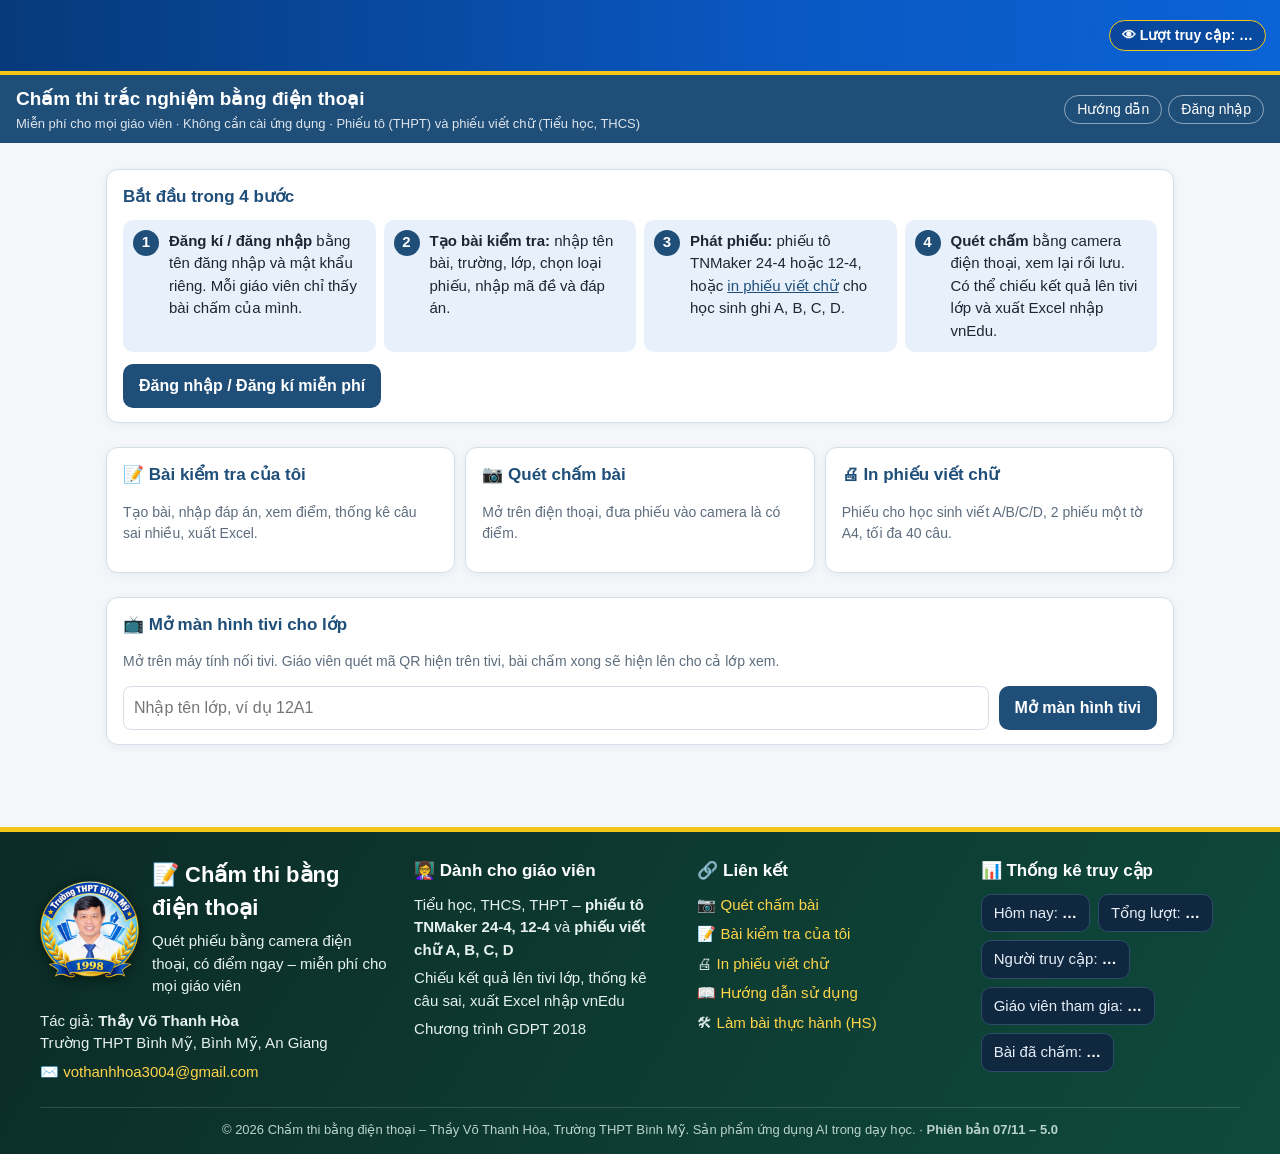
<file: index.html>
<!doctype html>
<html lang="vi">
<head>
<meta charset="utf-8">
<meta name="viewport" content="width=device-width, initial-scale=1">
<title>Chấm thi trắc nghiệm</title>
<link rel="stylesheet" href="assets/style.css">
</head>
<body>
<header class="top">
  <div><h1>Chấm thi trắc nghiệm bằng điện thoại</h1><div class="sub">Miễn phí cho mọi giáo viên · Không cần cài ứng dụng · Phiếu tô (THPT) và phiếu viết chữ (Tiểu học, THCS)</div></div>
  <nav><a href="huong-dan.html">Hướng dẫn</a></nav>
</header>
<main>
  <section class="card">
    <h2>Bắt đầu trong 4 bước</h2>
    <ol class="buoc">
      <li><b>Đăng kí / đăng nhập</b> bằng tên đăng nhập và mật khẩu riêng. Mỗi giáo viên chỉ thấy bài chấm của mình.</li>
      <li><b>Tạo bài kiểm tra:</b> nhập tên bài, trường, lớp, chọn loại phiếu, nhập mã đề và đáp án.</li>
      <li><b>Phát phiếu:</b> phiếu tô TNMaker 24-4 hoặc 12-4, hoặc <a href="phieu.html">in phiếu viết chữ</a> cho học sinh ghi A, B, C, D.</li>
      <li><b>Quét chấm</b> bằng camera điện thoại, xem lại rồi lưu. Có thể chiếu kết quả lên tivi lớp và xuất Excel nhập vnEdu.</li>
    </ol>
    <p id="chao" style="margin:12px 0 0"></p>
  </section>
  <div class="row">
    <a class="card" href="kithi.html" style="text-decoration:none;color:inherit"><h2>📝 Bài kiểm tra của tôi</h2><p class="muted">Tạo bài, nhập đáp án, xem điểm, thống kê câu sai nhiều, xuất Excel.</p></a>
    <a class="card" href="quet.html" style="text-decoration:none;color:inherit"><h2>📷 Quét chấm bài</h2><p class="muted">Mở trên điện thoại, đưa phiếu vào camera là có điểm.</p></a>
    <a class="card" href="phieu.html" style="text-decoration:none;color:inherit"><h2>🖨 In phiếu viết chữ</h2><p class="muted">Phiếu cho học sinh viết A/B/C/D, 2 phiếu một tờ A4, tối đa 40 câu.</p></a>
  </div>
  <section class="card">
    <h2>📺 Mở màn hình tivi cho lớp</h2>
    <p class="muted">Mở trên máy tính nối tivi. Giáo viên quét mã QR hiện trên tivi, bài chấm xong sẽ hiện lên cho cả lớp xem.</p>
    <div class="row"><div><input id="lop" placeholder="Nhập tên lớp, ví dụ 12A1"></div><div style="flex:0 0 auto"><button onclick="location.href='tv.html?lop='+encodeURIComponent(document.getElementById('lop').value.trim())">Mở màn hình tivi</button></div></div>
  </section>
</main>
<script src="assets/config.js"></script>
<script src="assets/app.js"></script>
<script>
const u = CT.toi();
document.getElementById("chao").innerHTML = u
  ? `Xin chào <b>${CT.esc(u.hoTen)}</b>. <a class="btn" href="kithi.html">Vào trang bài kiểm tra</a>`
  : `<a class="btn" href="taikhoan.html">Đăng nhập / Đăng kí miễn phí</a>`;
</script>
</body>
</html>
</file>
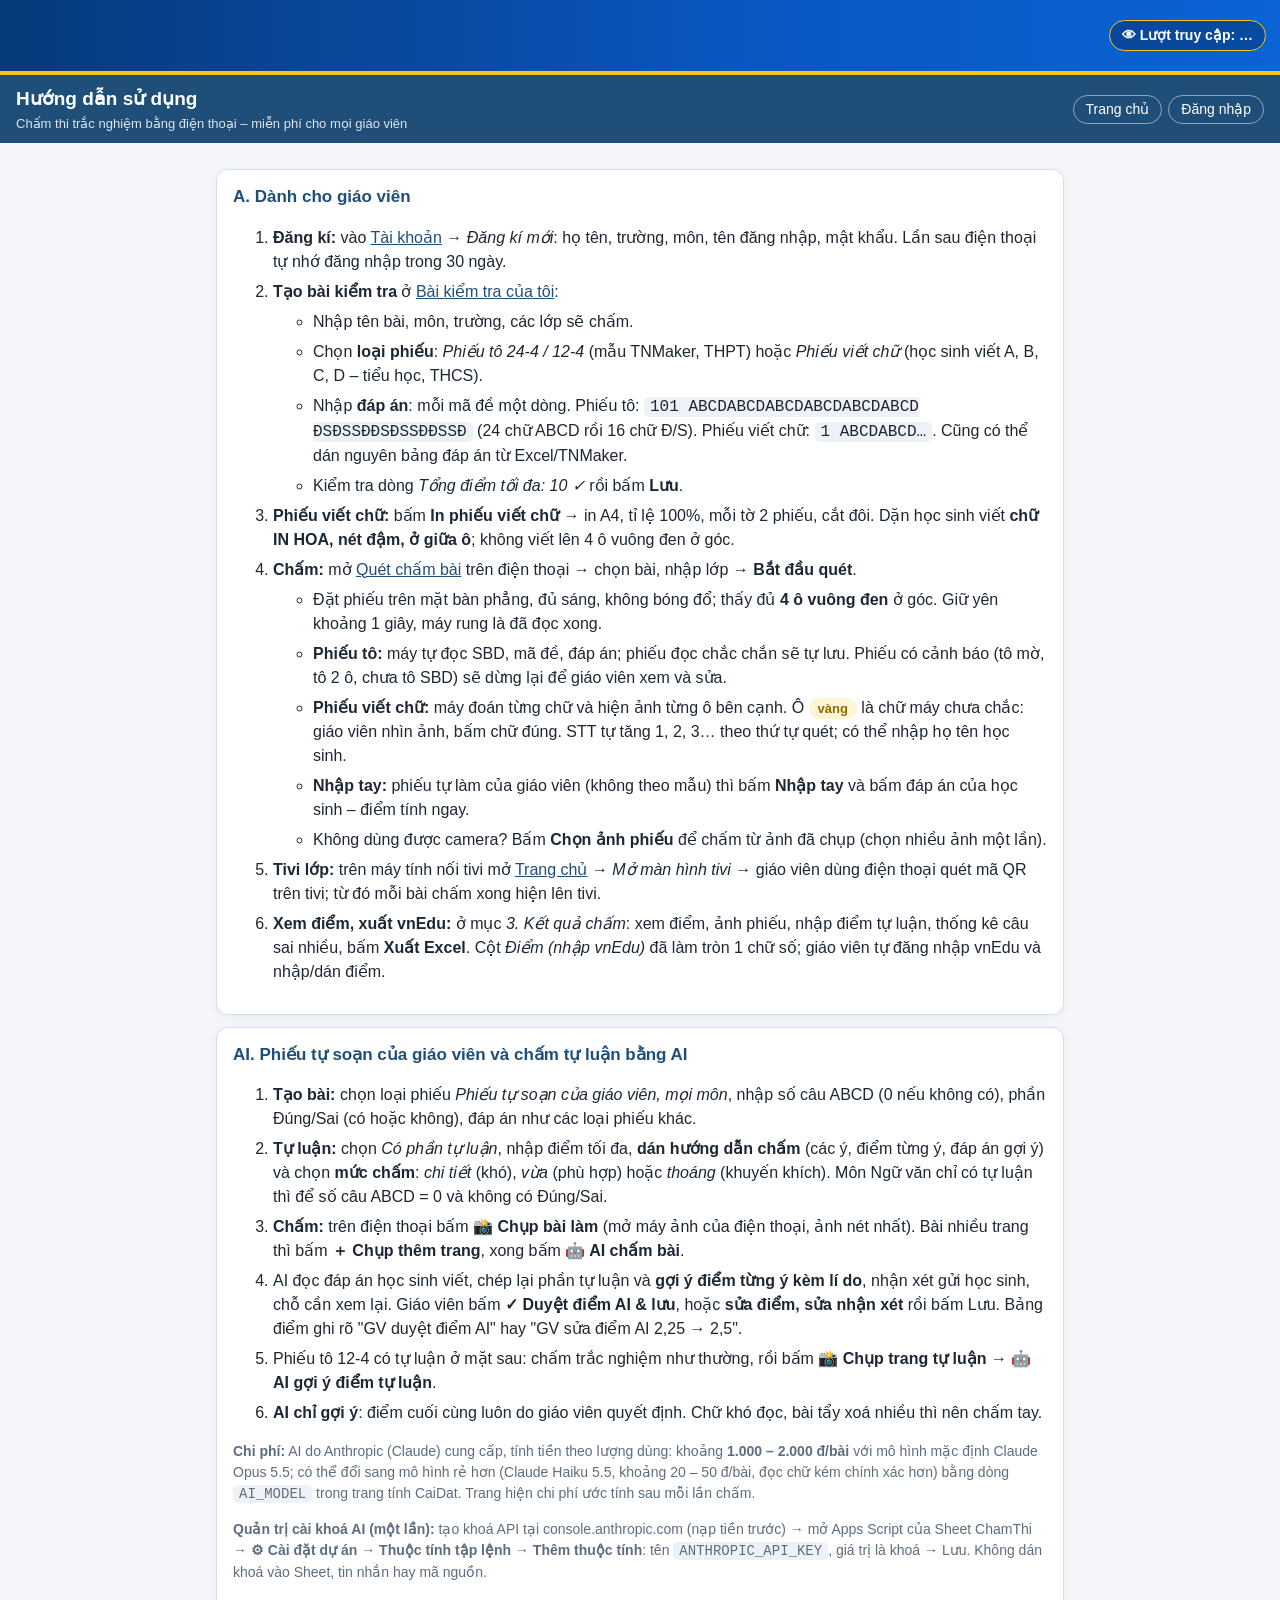
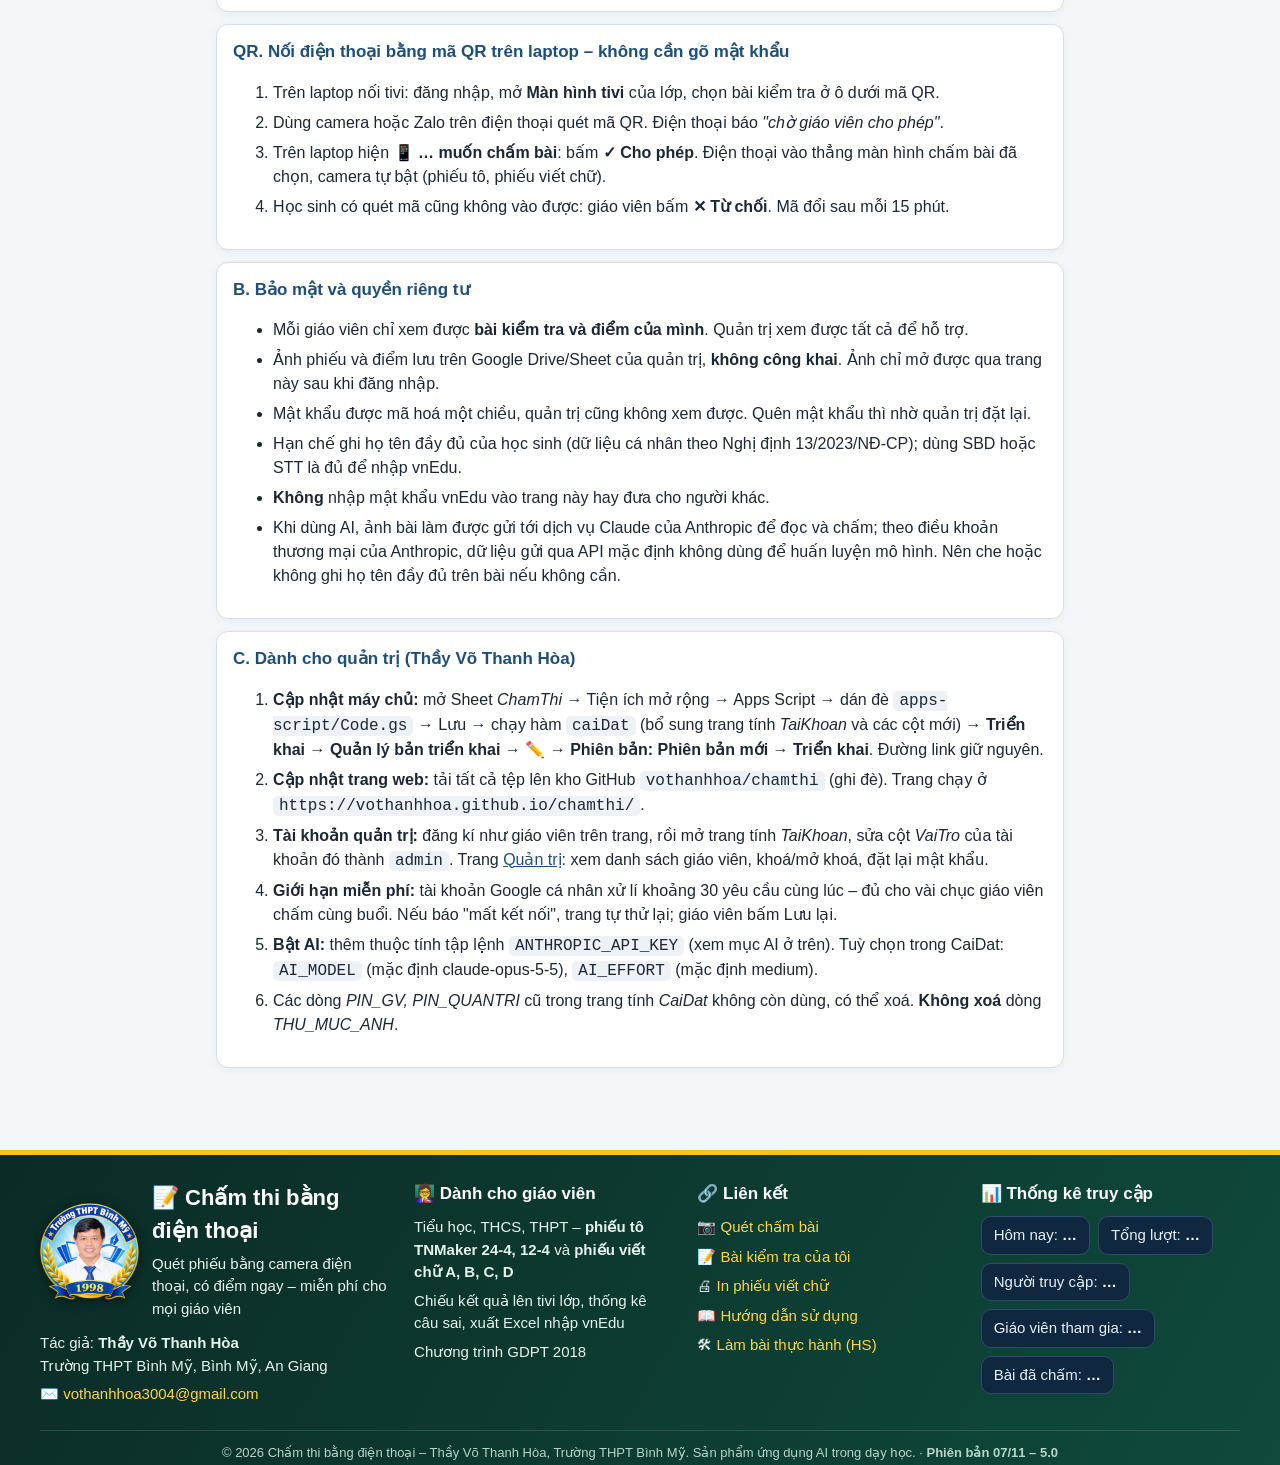
<file: huong-dan.html>
<!doctype html>
<html lang="vi">
<head>
<meta charset="utf-8">
<meta name="viewport" content="width=device-width, initial-scale=1">
<title>Hướng dẫn chấm thi</title>
<link rel="stylesheet" href="assets/style.css">
<style>main{max-width:880px}h2{color:var(--xanh);margin-top:22px}li{margin:6px 0}code{background:#eef2f6;padding:1px 6px;border-radius:5px}</style>
</head>
<body>
<header class="top">
  <div><h1>Hướng dẫn sử dụng</h1><div class="sub">Chấm thi trắc nghiệm bằng điện thoại – miễn phí cho mọi giáo viên</div></div>
  <nav><a href="index.html">Trang chủ</a></nav>
</header>
<main>
<section class="card">
<h2 style="margin-top:0">A. Dành cho giáo viên</h2>
<ol>
  <li><b>Đăng kí:</b> vào <a href="taikhoan.html">Tài khoản</a> → <i>Đăng kí mới</i>: họ tên, trường, môn, tên đăng nhập, mật khẩu. Lần sau điện thoại tự nhớ đăng nhập trong 30 ngày.</li>
  <li><b>Tạo bài kiểm tra</b> ở <a href="kithi.html">Bài kiểm tra của tôi</a>:
    <ul>
      <li>Nhập tên bài, môn, trường, các lớp sẽ chấm.</li>
      <li>Chọn <b>loại phiếu</b>: <i>Phiếu tô 24-4 / 12-4</i> (mẫu TNMaker, THPT) hoặc <i>Phiếu viết chữ</i> (học sinh viết A, B, C, D – tiểu học, THCS).</li>
      <li>Nhập <b>đáp án</b>: mỗi mã đề một dòng. Phiếu tô: <code>101 ABCDABCDABCDABCDABCDABCD ĐSĐSSĐĐSĐSSĐĐSSĐ</code> (24 chữ ABCD rồi 16 chữ Đ/S). Phiếu viết chữ: <code>1 ABCDABCD…</code>. Cũng có thể dán nguyên bảng đáp án từ Excel/TNMaker.</li>
      <li>Kiểm tra dòng <i>Tổng điểm tối đa: 10 ✓</i> rồi bấm <b>Lưu</b>.</li>
    </ul></li>
  <li><b>Phiếu viết chữ:</b> bấm <b>In phiếu viết chữ</b> → in A4, tỉ lệ 100%, mỗi tờ 2 phiếu, cắt đôi. Dặn học sinh viết <b>chữ IN HOA, nét đậm, ở giữa ô</b>; không viết lên 4 ô vuông đen ở góc.</li>
  <li><b>Chấm:</b> mở <a href="quet.html">Quét chấm bài</a> trên điện thoại → chọn bài, nhập lớp → <b>Bắt đầu quét</b>.
    <ul>
      <li>Đặt phiếu trên mặt bàn phẳng, đủ sáng, không bóng đổ; thấy đủ <b>4 ô vuông đen</b> ở góc. Giữ yên khoảng 1 giây, máy rung là đã đọc xong.</li>
      <li><b>Phiếu tô:</b> máy tự đọc SBD, mã đề, đáp án; phiếu đọc chắc chắn sẽ tự lưu. Phiếu có cảnh báo (tô mờ, tô 2 ô, chưa tô SBD) sẽ dừng lại để giáo viên xem và sửa.</li>
      <li><b>Phiếu viết chữ:</b> máy đoán từng chữ và hiện ảnh từng ô bên cạnh. Ô <span class="tag canh">vàng</span> là chữ máy chưa chắc: giáo viên nhìn ảnh, bấm chữ đúng. STT tự tăng 1, 2, 3… theo thứ tự quét; có thể nhập họ tên học sinh.</li>
      <li><b>Nhập tay:</b> phiếu tự làm của giáo viên (không theo mẫu) thì bấm <b>Nhập tay</b> và bấm đáp án của học sinh – điểm tính ngay.</li>
      <li>Không dùng được camera? Bấm <b>Chọn ảnh phiếu</b> để chấm từ ảnh đã chụp (chọn nhiều ảnh một lần).</li>
    </ul></li>
  <li><b>Tivi lớp:</b> trên máy tính nối tivi mở <a href="index.html">Trang chủ</a> → <i>Mở màn hình tivi</i> → giáo viên dùng điện thoại quét mã QR trên tivi; từ đó mỗi bài chấm xong hiện lên tivi.</li>
  <li><b>Xem điểm, xuất vnEdu:</b> ở mục <i>3. Kết quả chấm</i>: xem điểm, ảnh phiếu, nhập điểm tự luận, thống kê câu sai nhiều, bấm <b>Xuất Excel</b>. Cột <i>Điểm (nhập vnEdu)</i> đã làm tròn 1 chữ số; giáo viên tự đăng nhập vnEdu và nhập/dán điểm.</li>
</ol>
</section>

<section class="card">
<h2 style="margin-top:0">AI. Phiếu tự soạn của giáo viên và chấm tự luận bằng AI</h2>
<ol>
  <li><b>Tạo bài:</b> chọn loại phiếu <i>Phiếu tự soạn của giáo viên, mọi môn</i>, nhập số câu ABCD (0 nếu không có), phần Đúng/Sai (có hoặc không), đáp án như các loại phiếu khác.</li>
  <li><b>Tự luận:</b> chọn <i>Có phần tự luận</i>, nhập điểm tối đa, <b>dán hướng dẫn chấm</b> (các ý, điểm từng ý, đáp án gợi ý) và chọn <b>mức chấm</b>: <i>chi tiết</i> (khó), <i>vừa</i> (phù hợp) hoặc <i>thoáng</i> (khuyến khích). Môn Ngữ văn chỉ có tự luận thì để số câu ABCD = 0 và không có Đúng/Sai.</li>
  <li><b>Chấm:</b> trên điện thoại bấm <b>📸 Chụp bài làm</b> (mở máy ảnh của điện thoại, ảnh nét nhất). Bài nhiều trang thì bấm <b>＋ Chụp thêm trang</b>, xong bấm <b>🤖 AI chấm bài</b>.</li>
  <li>AI đọc đáp án học sinh viết, chép lại phần tự luận và <b>gợi ý điểm từng ý kèm lí do</b>, nhận xét gửi học sinh, chỗ cần xem lại. Giáo viên bấm <b>✓ Duyệt điểm AI &amp; lưu</b>, hoặc <b>sửa điểm, sửa nhận xét</b> rồi bấm Lưu. Bảng điểm ghi rõ "GV duyệt điểm AI" hay "GV sửa điểm AI 2,25 → 2,5".</li>
  <li>Phiếu tô 12-4 có tự luận ở mặt sau: chấm trắc nghiệm như thường, rồi bấm <b>📸 Chụp trang tự luận</b> → <b>🤖 AI gợi ý điểm tự luận</b>.</li>
  <li><b>AI chỉ gợi ý</b>: điểm cuối cùng luôn do giáo viên quyết định. Chữ khó đọc, bài tẩy xoá nhiều thì nên chấm tay.</li>
</ol>
<p class="muted"><b>Chi phí:</b> AI do Anthropic (Claude) cung cấp, tính tiền theo lượng dùng: khoảng <b>1.000 – 2.000 đ/bài</b> với mô hình mặc định Claude Opus 5.5; có thể đổi sang mô hình rẻ hơn (Claude Haiku 5.5, khoảng 20 – 50 đ/bài, đọc chữ kém chính xác hơn) bằng dòng <code>AI_MODEL</code> trong trang tính CaiDat. Trang hiện chi phí ước tính sau mỗi lần chấm.</p>
<p class="muted"><b>Quản trị cài khoá AI (một lần):</b> tạo khoá API tại console.anthropic.com (nạp tiền trước) → mở Apps Script của Sheet ChamThi → <b>⚙ Cài đặt dự án → Thuộc tính tập lệnh → Thêm thuộc tính</b>: tên <code>ANTHROPIC_API_KEY</code>, giá trị là khoá → Lưu. Không dán khoá vào Sheet, tin nhắn hay mã nguồn.</p>
</section>

<section class="card">
<h2 style="margin-top:0">QR. Nối điện thoại bằng mã QR trên laptop – không cần gõ mật khẩu</h2>
<ol>
  <li>Trên laptop nối tivi: đăng nhập, mở <b>Màn hình tivi</b> của lớp, chọn bài kiểm tra ở ô dưới mã QR.</li>
  <li>Dùng camera hoặc Zalo trên điện thoại quét mã QR. Điện thoại báo <i>"chờ giáo viên cho phép"</i>.</li>
  <li>Trên laptop hiện <b>📱 … muốn chấm bài</b>: bấm <b>✓ Cho phép</b>. Điện thoại vào thẳng màn hình chấm bài đã chọn, camera tự bật (phiếu tô, phiếu viết chữ).</li>
  <li>Học sinh có quét mã cũng không vào được: giáo viên bấm <b>✕ Từ chối</b>. Mã đổi sau mỗi 15 phút.</li>
</ol>
</section>

<section class="card">
<h2 style="margin-top:0">B. Bảo mật và quyền riêng tư</h2>
<ul>
  <li>Mỗi giáo viên chỉ xem được <b>bài kiểm tra và điểm của mình</b>. Quản trị xem được tất cả để hỗ trợ.</li>
  <li>Ảnh phiếu và điểm lưu trên Google Drive/Sheet của quản trị, <b>không công khai</b>. Ảnh chỉ mở được qua trang này sau khi đăng nhập.</li>
  <li>Mật khẩu được mã hoá một chiều, quản trị cũng không xem được. Quên mật khẩu thì nhờ quản trị đặt lại.</li>
  <li>Hạn chế ghi họ tên đầy đủ của học sinh (dữ liệu cá nhân theo Nghị định 13/2023/NĐ-CP); dùng SBD hoặc STT là đủ để nhập vnEdu.</li>
  <li><b>Không</b> nhập mật khẩu vnEdu vào trang này hay đưa cho người khác.</li>
  <li>Khi dùng AI, ảnh bài làm được gửi tới dịch vụ Claude của Anthropic để đọc và chấm; theo điều khoản thương mại của Anthropic, dữ liệu gửi qua API mặc định không dùng để huấn luyện mô hình. Nên che hoặc không ghi họ tên đầy đủ trên bài nếu không cần.</li>
</ul>
</section>

<section class="card">
<h2 style="margin-top:0">C. Dành cho quản trị (Thầy Võ Thanh Hòa)</h2>
<ol>
  <li><b>Cập nhật máy chủ:</b> mở Sheet <i>ChamThi</i> → Tiện ích mở rộng → Apps Script → dán đè <code>apps-script/Code.gs</code> → Lưu → chạy hàm <code>caiDat</code> (bổ sung trang tính <i>TaiKhoan</i> và các cột mới) → <b>Triển khai → Quản lý bản triển khai → ✏️ → Phiên bản: Phiên bản mới → Triển khai</b>. Đường link giữ nguyên.</li>
  <li><b>Cập nhật trang web:</b> tải tất cả tệp lên kho GitHub <code>vothanhhoa/chamthi</code> (ghi đè). Trang chạy ở <code>https://vothanhhoa.github.io/chamthi/</code>.</li>
  <li><b>Tài khoản quản trị:</b> đăng kí như giáo viên trên trang, rồi mở trang tính <i>TaiKhoan</i>, sửa cột <i>VaiTro</i> của tài khoản đó thành <code>admin</code>. Trang <a href="quantri.html">Quản trị</a>: xem danh sách giáo viên, khoá/mở khoá, đặt lại mật khẩu.</li>
  <li><b>Giới hạn miễn phí:</b> tài khoản Google cá nhân xử lí khoảng 30 yêu cầu cùng lúc – đủ cho vài chục giáo viên chấm cùng buổi. Nếu báo "mất kết nối", trang tự thử lại; giáo viên bấm Lưu lại.</li>
  <li><b>Bật AI:</b> thêm thuộc tính tập lệnh <code>ANTHROPIC_API_KEY</code> (xem mục AI ở trên). Tuỳ chọn trong CaiDat: <code>AI_MODEL</code> (mặc định claude-opus-5-5), <code>AI_EFFORT</code> (mặc định medium).</li>
  <li>Các dòng <i>PIN_GV, PIN_QUANTRI</i> cũ trong trang tính <i>CaiDat</i> không còn dùng, có thể xoá. <b>Không xoá</b> dòng <i>THU_MUC_ANH</i>.</li>
</ol>
</section>
</main>
<script src="assets/config.js"></script>
<script src="assets/app.js"></script>
</body>
</html>
</file>
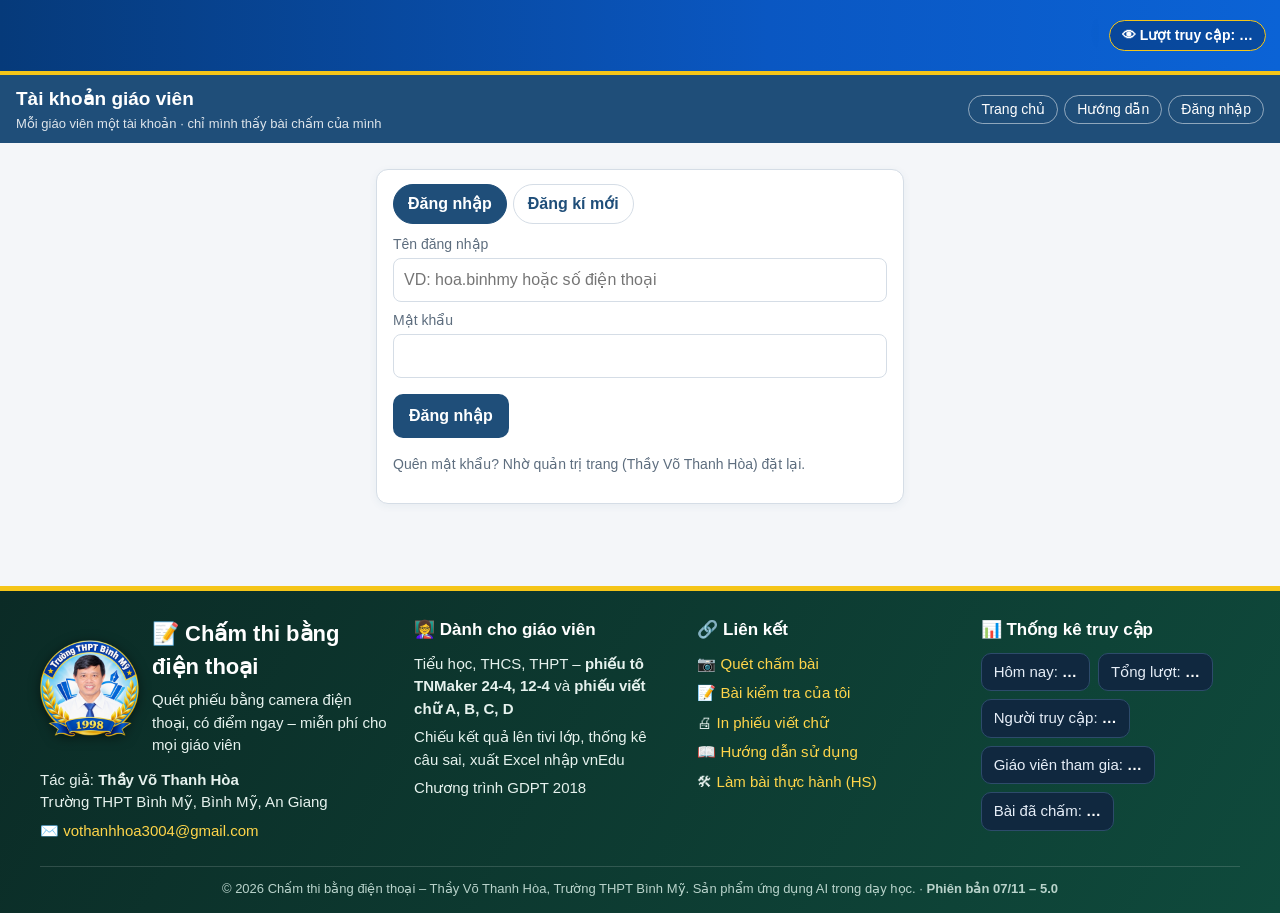
<file: kithi.html>
<!doctype html>
<html lang="vi">
<head>
<meta charset="utf-8">
<meta name="viewport" content="width=device-width, initial-scale=1">
<title>Bài kiểm tra của tôi</title>
<link rel="stylesheet" href="assets/style.css">
<script src="assets/vendor/xlsx.full.min.js"></script>
</head>
<body>
<header class="top">
  <div><h1>Bài kiểm tra của tôi</h1><div class="sub">Tạo bài, nhập đáp án, xem điểm, xuất Excel nhập vnEdu</div></div>
  <nav><a href="index.html">Trang chủ</a><a href="quet.html">Quét chấm</a><a href="huong-dan.html">Hướng dẫn</a></nav>
</header>
<main>
  <section class="card">
    <h2>Các bước thực hiện</h2>
    <ol class="buoc">
      <li><b>Nhập thông tin:</b> tên bài, trường, lớp, môn và chọn loại phiếu: <i>tô</i> (THPT) hoặc <i>viết chữ</i> (tiểu học, THCS).</li>
      <li><b>Nhập đáp án:</b> mỗi mã đề một dòng, ví dụ <code>101 ABCDDCBA…</code>. Có thể dán nguyên bảng từ Excel hoặc TNMaker.</li>
      <li><b>Phiếu viết chữ:</b> bấm <i>In phiếu</i> để in phát cho học sinh. Phiếu tô thì dùng mẫu 24-4 hoặc 12-4 như thường lệ.</li>
      <li><b>Chấm:</b> mở <i>Quét chấm bài</i> trên điện thoại, đưa phiếu vào camera, kiểm tra rồi lưu. Điểm hiện ở mục 3 bên dưới.</li>
    </ol>
  </section>

  <section class="card" id="khuSua">
    <h2 id="tdSua">1. Tạo bài kiểm tra mới</h2>
    <div class="row">
      <div style="flex:2 1 260px"><label>Tên bài kiểm tra *</label><input id="ten" placeholder="Kiểm tra giữa kì I – Công nghệ 12"></div>
      <div><label>Môn</label><input id="mon"></div>
    </div>
    <div class="row">
      <div><label>Trường</label><input id="truong"></div>
      <div><label>Lớp (cách nhau dấu phẩy)</label><input id="lop" placeholder="12A1, 12A2"></div>
      <div><label>Khối</label><input id="khoi" placeholder="12"></div>
    </div>
    <div class="row">
      <div style="flex:2 1 260px"><label>Loại phiếu *</label><select id="mau">
        <option value="24-4">Phiếu tô 24-4 (24 câu ABCD + 4 câu Đúng/Sai) – THPT</option>
        <option value="12-4">Phiếu tô 12-4 (12 câu ABCD + 4 câu Đúng/Sai, có tự luận)</option>
        <option value="VT">Phiếu viết chữ A/B/C/D (in từ trang này) – Tiểu học, THCS</option>
        <option value="AI">Phiếu tự soạn của giáo viên, mọi môn (AI đọc ảnh bài làm)</option>
      </select></div>
      <div id="oSoCau" hidden><label>Số câu ABCD (0–40)</label><input id="soCau" type="number" min="0" max="40" value="20"></div>
      <div id="oSoY2" hidden><label>Phần Đúng/Sai</label><select id="soY2"><option value="16">4 câu × 4 ý</option><option value="0">Không có</option></select></div>
    </div>
    <div class="row">
      <div><label>Điểm mỗi câu ABCD</label><input id="d1" value="0,25"></div>
      <div id="oD2"><label>Điểm mỗi ý Đúng/Sai</label><input id="d2" value="0,25"></div>
      <div><label>Có phần tự luận?</label><select id="coTL"><option value="0">Không</option><option value="1">Có</option></select></div>
      <div><label>Điểm tối đa tự luận</label><input id="dTL" value="0"></div>
    </div>
    <div id="oTL" hidden style="border:1px dashed var(--vien);border-radius:10px;padding:10px;margin-top:8px">
      <label><b>Hướng dẫn chấm tự luận</b> (dán từ tệp Word: các ý, điểm từng ý, đáp án gợi ý). AI dựa vào đây để gợi ý điểm; giáo viên duyệt hoặc sửa trước khi lưu.</label>
      <textarea id="hdTL" style="min-height:140px;font-family:inherit;font-size:14px" placeholder="a) Chỉ ra thói quen chưa hợp lí và đề xuất 03 việc làm tiết kiệm điện (1,5 điểm; mỗi việc 0,5 điểm)…&#10;b) Nêu 02 tính năng an ninh, an toàn và giải thích (1,5 điểm; mỗi tính năng 0,75 điểm)…"></textarea>
      <div class="row"><div><label>Mức chấm</label><select id="mucCham">
        <option value="chitiet">Chi tiết (khó) – bám sát từng ý</option><option value="vua" selected>Vừa (phù hợp) – chấp nhận diễn đạt khác đúng ý</option>
        <option value="thoang">Thoáng – khuyến khích, ý gần đúng cho phần lớn điểm</option></select></div></div>
    </div>
    <p class="muted" id="tongDiem"></p>
    <label>Đáp án: mỗi mã đề một dòng <span class="muted" id="viDu"></span></label>
    <textarea id="dapAn" spellcheck="false"></textarea>
    <div id="xemTruoc" class="muted"></div>
    <input type="hidden" id="kiThiId">
    <p style="display:flex;gap:8px;flex-wrap:wrap">
      <button class="luc" id="luuKT">💾 Lưu bài kiểm tra</button>
      <button class="phu" id="moi">＋ Tạo bài mới</button>
      <a class="btn phu" id="inPhieu" target="_blank" hidden>🖨 In phiếu viết chữ</a>
      <a class="btn" id="diQuet" hidden>📷 Quét chấm bài này</a>
    </p>
  </section>

  <section class="card">
    <h2>2. Danh sách bài kiểm tra <label id="oTatCa" hidden style="display:inline;font-size:14px;margin-left:10px"><input type="checkbox" id="tatCa" style="width:auto"> xem của tất cả giáo viên</label></h2>
    <div style="overflow:auto"><table><thead><tr><th>Tên bài</th><th>Lớp</th><th>Loại phiếu</th><th>Ngày tạo</th><th class="gvc" hidden>Giáo viên</th><th></th></tr></thead><tbody id="dsKT"><tr><td colspan="6" class="muted">Đang tải…</td></tr></tbody></table></div>
  </section>

  <section class="card" id="khuKQ">
    <h2>3. Kết quả chấm</h2>
    <div class="row">
      <div style="flex:2 1 260px"><label>Bài kiểm tra</label><select id="chonKT"></select></div>
      <div><label>Lớp (để trống = tất cả)</label><input id="locLop"></div>
      <div style="flex:0 0 auto;align-self:end"><button id="taiKQ">Xem</button> <button class="phu" id="xuat">⬇ Xuất Excel</button></div>
    </div>
    <div id="thongKe" class="muted" style="margin-top:8px"></div>
    <div style="overflow:auto;margin-top:8px"><table><thead><tr><th>Lớp</th><th>SBD/STT</th><th>Họ tên</th><th>Mã đề</th><th>Trắc nghiệm</th><th>Tự luận</th><th>Tổng</th><th>Ghi chú</th><th></th></tr></thead><tbody id="bang"></tbody></table></div>
  </section>
</main>
<div class="hop" id="hop" hidden onclick="if(event.target===this)this.hidden=true"><div><img id="hopAnh" alt="Ảnh phiếu"><p style="text-align:right;margin:8px 0 0"><button class="phu" onclick="hop.hidden=true">Đóng</button></p></div></div>
<script src="assets/config.js"></script>
<script src="assets/app.js"></script>
<script>
const $ = (id) => document.getElementById(id);
let DS = [], KQ = [], KT = null;
const MAU = { "24-4": "Tô 24-4", "12-4": "Tô 12-4", VT: "Viết chữ", AI: "Tự soạn (AI đọc)" };
function soCau() {
  const m = $("mau").value, v = Number($("soCau").value);
  if (m === "VT") return Math.max(1, Math.min(40, v || 1));
  if (m === "AI") return Math.max(0, Math.min(40, isNaN(v) ? 0 : v));
  return m === "24-4" ? 24 : 12;
}
function soY2() { const m = $("mau").value; return m === "VT" ? 0 : m === "AI" ? Number($("soY2").value) : 16; }
function capNhatMau() {
  const m = $("mau").value, vt = m === "VT", n = soCau(), n2 = soY2();
  $("oSoCau").hidden = !(vt || m === "AI"); $("oSoY2").hidden = m !== "AI"; $("oD2").hidden = !n2;
  $("oTL").hidden = $("coTL").value !== "1";
  $("viDu").textContent = vt ? `(ví dụ: 1 ABCDABCD… đủ ${n} chữ; chỉ 1 đề thì mã đề ghi 1)`
    : !n && !n2 ? "(bài chỉ có tự luận: để trống ô đáp án)"
    : `(ví dụ: 101 ${"ABCD".repeat(10).slice(0, n)}${n2 ? " " + "ĐSĐS".repeat(4).slice(0, n2) : ""} – ${n} chữ ABCD${n2 ? ` rồi ${n2} chữ Đ/S` : ""})`;
  const t = n * (typeof diemCau === "function" ? diemCau() : CT.num($("d1").value)) + n2 * CT.num($("d2").value) + ($("coTL").value === "1" ? CT.num($("dTL").value) : 0);
  $("tongDiem").textContent = `Tổng điểm tối đa: ${CT.fmt(t)}${Math.abs(t - 10) > 0.001 ? " ⚠ chưa bằng 10 – kiểm tra lại điểm mỗi câu" : " ✓"}`;
  xemTruoc();
}
function xemTruoc() {
  const r = CT.docDapAn($("dapAn").value, $("mau").value, soCau(), soY2()), ks = Object.keys(r.dapAn);
  $("xemTruoc").innerHTML = (ks.length ? `<span class="tag ok">Đọc được ${ks.length} mã đề: ${ks.map(CT.esc).join(", ")}</span>` : "") +
    r.loi.slice(0, 5).map((l) => `<div class="tag canh" style="margin:3px 0">${CT.esc(l)}</div>`).join("");
  return r;
}
["mau", "soCau", "soY2", "d1", "d2", "coTL", "dTL"].forEach((k) => ($(k).oninput = $(k).onchange = capNhatMau));
$("dapAn").oninput = xemTruoc;
// phiếu viết chữ: mặc định chia đều 10 điểm cho số câu (giữ số chính xác, ví dụ 30 câu = 1/3 điểm mỗi câu)
let d1Tu = true;
$("d1").addEventListener("input", () => { d1Tu = false; capNhatMau(); });
function diemTu() { if ($("mau").value === "VT" && d1Tu) { $("d1").value = CT.fmt(Math.round(1000 / soCau()) / 100); capNhatMau(); } }
$("mau").addEventListener("change", () => { d1Tu = true; diemTu(); });
$("soCau").addEventListener("change", diemTu);
function diemCau() { return $("mau").value === "VT" && d1Tu ? 10 / soCau() : CT.num($("d1").value); }

function moi() {
  const u = CT.toi() || {};
  ["kiThiId", "ten", "lop", "khoi", "dapAn", "hdTL"].forEach((k) => ($(k).value = "")); $("soY2").value = "16"; $("mucCham").value = "vua";
  $("mon").value = u.mon || ""; $("truong").value = u.truong || ""; $("mau").value = "24-4"; $("d1").value = "0,25"; d1Tu = true; $("d2").value = "0,25"; $("coTL").value = "0"; $("dTL").value = "0";
  $("tdSua").textContent = "1. Tạo bài kiểm tra mới"; KT = null; nutPhu(); capNhatMau();
}
function nutPhu() {
  const id = $("kiThiId").value;
  $("diQuet").hidden = !id; $("diQuet").href = "quet.html?kithi=" + encodeURIComponent(id);
  $("inPhieu").hidden = $("mau").value !== "VT";
  $("inPhieu").href = `phieu.html?n=${soCau()}&tieu=${encodeURIComponent($("ten").value)}&truong=${encodeURIComponent($("truong").value)}`;
}
$("mau").addEventListener("change", nutPhu); $("soCau").addEventListener("change", nutPhu);
$("moi").onclick = () => { moi(); $("khuSua").scrollIntoView({ behavior: "smooth" }); };

$("luuKT").onclick = async () => {
  const r = xemTruoc();
  if (!$("ten").value.trim()) return CT.toast("Nhập tên bài kiểm tra", "loi");
  const chiTL = $("mau").value === "AI" && !soCau() && !soY2();
  if (!chiTL && !Object.keys(r.dapAn).length) return CT.toast("Chưa có đáp án hợp lệ", "loi");
  if ($("coTL").value === "1" && $("mau").value === "AI" && !$("hdTL").value.trim()) CT.toast("Nên dán hướng dẫn chấm tự luận để AI gợi ý điểm sát hơn", "");
  $("luuKT").disabled = true;
  try {
    const o = await CT.post({ action: "luuKiThi", dapAn: r.dapAn, kiThi: { id: $("kiThiId").value || null, ten: $("ten").value.trim(), mon: $("mon").value.trim(),
      truong: $("truong").value.trim(), lop: $("lop").value.trim(), khoi: $("khoi").value.trim(), mau: $("mau").value, soCau: soCau(),
      diemP1: diemCau(), diemP2: soY2() ? CT.num($("d2").value) : 0, coTL: $("coTL").value === "1", diemTL: CT.num($("dTL").value),
      soY2: soY2(), hdTL: $("hdTL").value.trim(), mucCham: $("mucCham").value } });
    $("kiThiId").value = o.id; $("tdSua").textContent = "1. Sửa bài: " + $("ten").value; nutPhu();
    CT.toast("Đã lưu bài kiểm tra", "ok"); await taiDS(); $("chonKT").value = o.id;
  } catch (e) { CT.toast(e.message, "loi"); }
  $("luuKT").disabled = false;
};

async function taiDS() {
  DS = await CT.post({ action: "dsKiThi", tatCa: $("tatCa").checked });
  const ad = $("tatCa").checked;
  document.querySelectorAll(".gvc").forEach((x) => (x.hidden = !ad));
  $("dsKT").innerHTML = DS.length ? DS.map((k, i) => `<tr><td style="text-align:left">${CT.esc(k.ten)}</td><td>${CT.esc(k.lop)}</td><td>${MAU[k.mau] || k.mau}${k.mau === "VT" ? " · " + k.soCau + " câu" : ""}</td>
    <td>${k.ngayTao ? new Date(k.ngayTao).toLocaleDateString("vi-VN") : ""}</td>${ad ? `<td>${CT.esc(k.tenGV)}</td>` : ""}
    <td style="white-space:nowrap"><button class="nho phu" data-sua="${i}">Sửa</button> <a class="btn nho" href="quet.html?kithi=${encodeURIComponent(k.id)}">Quét</a> <button class="nho phu" data-kq="${i}">Điểm</button> <button class="nho do" data-xoa="${i}">Xoá</button></td></tr>`).join("")
    : `<tr><td colspan="6" class="muted">Chưa có bài kiểm tra nào – tạo ở mục 1.</td></tr>`;
  $("chonKT").innerHTML = DS.map((k) => `<option value="${CT.esc(k.id)}">${CT.esc(k.ten)}${ad && k.tenGV ? " – " + CT.esc(k.tenGV) : ""}</option>`).join("");
  document.querySelectorAll("[data-sua]").forEach((b) => (b.onclick = () => sua(DS[b.dataset.sua].id)));
  document.querySelectorAll("[data-kq]").forEach((b) => (b.onclick = () => { $("chonKT").value = DS[b.dataset.kq].id; $("taiKQ").click(); $("khuKQ").scrollIntoView({ behavior: "smooth" }); }));
  document.querySelectorAll("[data-xoa]").forEach((b) => (b.onclick = async () => {
    const k = DS[b.dataset.xoa]; if (!confirm(`Ẩn bài "${k.ten}" khỏi danh sách? (Điểm đã chấm vẫn giữ trong Google Sheet)`)) return;
    try { await CT.post({ action: "xoaKiThi", id: k.id }); CT.toast("Đã ẩn", "ok"); taiDS(); } catch (e) { CT.toast(e.message, "loi"); }
  }));
}
$("tatCa").onchange = taiDS;

async function sua(id) {
  try {
    const k = await CT.post({ action: "layKiThi", id }); KT = k;
    $("kiThiId").value = k.id; $("ten").value = k.ten; $("mon").value = k.mon; $("truong").value = k.truong; $("lop").value = k.lop; $("khoi").value = k.khoi;
    $("mau").value = k.mau; $("soCau").value = k.mau === "AI" ? k.soCau : k.soCau || 20; $("d1").value = CT.fmt(k.diemP1); d1Tu = k.mau === "VT" && Math.abs(k.diemP1 * k.soCau - 10) < 1e-6; $("d2").value = CT.fmt(k.diemP2 || 0.25);
    $("coTL").value = k.coTL ? "1" : "0"; $("dTL").value = CT.fmt(k.diemTL);
    $("soY2").value = String(k.soY2 === 0 ? 0 : 16); $("hdTL").value = k.hdTL || ""; $("mucCham").value = k.mucCham || "vua";
    $("dapAn").value = Object.keys(k.dapAn).map((m) => `${m} ${k.dapAn[m].p1.join("")}${k.dapAn[m].p2.length ? " " + k.dapAn[m].p2.join("") : ""}`).join("\n");
    $("tdSua").textContent = "1. Sửa bài: " + k.ten; capNhatMau(); nutPhu();
    $("khuSua").scrollIntoView({ behavior: "smooth" });
  } catch (e) { CT.toast(e.message, "loi"); }
}

$("taiKQ").onclick = async () => {
  const id = $("chonKT").value; if (!id) return;
  try {
    const [kq, k] = await Promise.all([CT.post({ action: "dsKetQua", kiThiId: id, lop: $("locLop").value.trim() }), CT.post({ action: "layKiThi", id })]);
    KQ = kq; KT = k;
    KQ.sort((a, b) => String(a.lop).localeCompare(b.lop) || String(a.sbd).localeCompare(b.sbd, "vi", { numeric: true }));
    veBang(); thongKe();
  } catch (e) { CT.toast(e.message, "loi"); }
};
function veBang() {
  $("bang").innerHTML = KQ.length ? KQ.map((r, i) => `<tr><td>${CT.esc(r.lop)}</td><td>${CT.esc(r.sbd)}</td><td style="text-align:left">${CT.esc(r.ten)}</td><td>${CT.esc(r.made)}</td><td>${CT.fmt(r.diemTN)}</td>
    <td>${KT.coTL ? `<input style="width:70px" value="${CT.fmt(r.diemTL)}" data-i="${i}" class="tl" inputmode="decimal">` : "–"}</td>
    <td id="tong${i}"><b>${CT.fmt(r.tong)}</b></td><td>${r.co ? `<span class="tag canh" title="${CT.esc(r.co)}">${CT.esc(String(r.co).slice(0, 40))}</span>` : ""}</td>
    <td style="white-space:nowrap">${r.coAnh ? `<button class="nho phu" data-anh="${i}">Ảnh</button>` : ""} ${r.coAnhTL ? `<button class="nho phu" data-anhtl="${i}">Ảnh TL</button>` : ""}
      ${r.nhanXet ? `<button class="nho phu" data-nx="${i}" title="Nhận xét tự luận">💬</button>` : ""} <button class="nho do" data-xkq="${i}">Xoá</button></td></tr>`).join("")
    : `<tr><td colspan="9" class="muted">Chưa có bài nào được chấm.</td></tr>`;
  document.querySelectorAll("input.tl").forEach((el) => (el.onchange = async () => {
    const r = KQ[el.dataset.i], v = el.value.trim() === "" ? "" : CT.num(el.value);
    if (v !== "" && (isNaN(v) || v < 0 || v > KT.diemTL)) { CT.toast(`Điểm tự luận từ 0 đến ${CT.fmt(KT.diemTL)}`, "loi"); return; }
    try { const o = await CT.post({ action: "luuTL", id: r.id, diemTL: v }); r.diemTL = v; r.tong = o.tong; $("tong" + el.dataset.i).innerHTML = `<b>${CT.fmt(o.tong)}</b>`; CT.toast("Đã lưu điểm tự luận", "ok"); }
    catch (e) { CT.toast(e.message, "loi"); }
  }));
  document.querySelectorAll("[data-anh]").forEach((b) => (b.onclick = async () => {
    b.disabled = true;
    try { $("hopAnh").src = await CT.post({ action: "layAnh", id: KQ[b.dataset.anh].id }); $("hop").hidden = false; } catch (e) { CT.toast(e.message, "loi"); }
    b.disabled = false;
  }));
  document.querySelectorAll("[data-anhtl]").forEach((b) => (b.onclick = async () => {
    b.disabled = true;
    try { $("hopAnh").src = await CT.post({ action: "layAnh", id: KQ[b.dataset.anhtl].id, loai: "TL" }); $("hop").hidden = false; } catch (e) { CT.toast(e.message, "loi"); }
    b.disabled = false;
  }));
  document.querySelectorAll("[data-nx]").forEach((b) => (b.onclick = () => {
    const r = KQ[b.dataset.nx]; alert(`Nhận xét tự luận – ${r.sbd}${r.diemAI !== "" ? ` (AI gợi ý ${CT.fmt(r.diemAI)} điểm)` : ""}:\n\n${r.nhanXet}`);
  }));
  document.querySelectorAll("[data-xkq]").forEach((b) => (b.onclick = async () => {
    const r = KQ[b.dataset.xkq]; if (!confirm(`Xoá bài SBD/STT ${r.sbd}? (xoá cả ảnh phiếu)`)) return;
    try { await CT.post({ action: "xoaKetQua", id: r.id }); KQ.splice(b.dataset.xkq, 1); veBang(); thongKe(); CT.toast("Đã xoá", "ok"); } catch (e) { CT.toast(e.message, "loi"); }
  }));
}
function thongKe() {
  if (!KQ.length) { $("thongKe").textContent = ""; return; }
  const d = KQ.map((r) => Number(r.tong)), tb = d.reduce((a, b) => a + b, 0) / d.length;
  // câu sai nhiều (Phần I)
  const sai = {};
  KQ.forEach((r) => { const key = KT.dapAn[r.made]; if (!key) return; String(r.p1).split(",").forEach((c, i) => { if (key.p1[i] && c !== key.p1[i]) sai[i + 1] = (sai[i + 1] || 0) + 1; }); });
  const top = Object.keys(sai).sort((a, b) => sai[b] - sai[a]).slice(0, 5).map((c) => `câu ${c} (${Math.round(100 * sai[c] / KQ.length)}% sai)`);
  $("thongKe").innerHTML = `<b>${KQ.length}</b> bài · điểm trung bình <b>${CT.fmt(Math.round(tb * 100) / 100)}</b> · cao nhất <b>${CT.fmt(Math.max(...d))}</b> · thấp nhất <b>${CT.fmt(Math.min(...d))}</b>`
    + ` · từ 5 trở lên: <b>${d.filter((x) => x >= 5).length}</b>${top.length ? "<br>Câu học sinh sai nhiều nhất: " + top.join(", ") : ""}`;
}
$("xuat").onclick = () => {
  if (!KQ.length) return CT.toast("Chưa có dữ liệu – bấm Xem trước", "loi");
  const rows = [["STT", "Lớp", "SBD/STT", "Họ tên", "Mã đề", "Điểm trắc nghiệm", "Điểm tự luận", "Điểm (nhập vnEdu)", "AI gợi ý TL", "Nhận xét tự luận", "Ghi chú", "Giáo viên chấm"]];
  KQ.forEach((r, i) => rows.push([i + 1, r.lop, r.sbd, r.ten || "", r.made, Number(r.diemTN), r.diemTL === "" ? "" : Number(r.diemTL), Math.round(Number(r.tong) * 10) / 10,
    r.diemAI === "" || r.diemAI === undefined ? "" : Number(r.diemAI), r.nhanXet || "", r.co || "", r.gv || ""]));
  const ws = XLSX.utils.aoa_to_sheet(rows); ws["!cols"] = [6, 8, 10, 24, 8, 10, 10, 12, 10, 40, 30, 20].map((w) => ({ wch: w }));
  const wb = XLSX.utils.book_new(); XLSX.utils.book_append_sheet(wb, ws, "Bang_diem");
  const ten = ("Diem_" + (KT ? KT.ten : "")).normalize("NFD").replace(/[\u0300-\u036f]/g, "").replace(/đ/g, "d").replace(/Đ/g, "D").replace(/[^\w-]+/g, "_").replace(/_+/g, "_").slice(0, 60);
  XLSX.writeFile(wb, `${ten}${$("locLop").value ? "_" + $("locLop").value : ""}.xlsx`);
};
async function khoiDong() {
  const u = CT.toi();
  $("oTatCa").hidden = u.vaiTro !== "admin";
  moi();
  try { await taiDS(); const want = new URLSearchParams(location.search).get("kq"); if (want) { $("chonKT").value = want; $("taiKQ").click(); } } catch (e) { CT.toast(e.message, "loi"); }
}
if (CT.canDangNhap()) khoiDong();
</script>
</body>
</html>
</file>
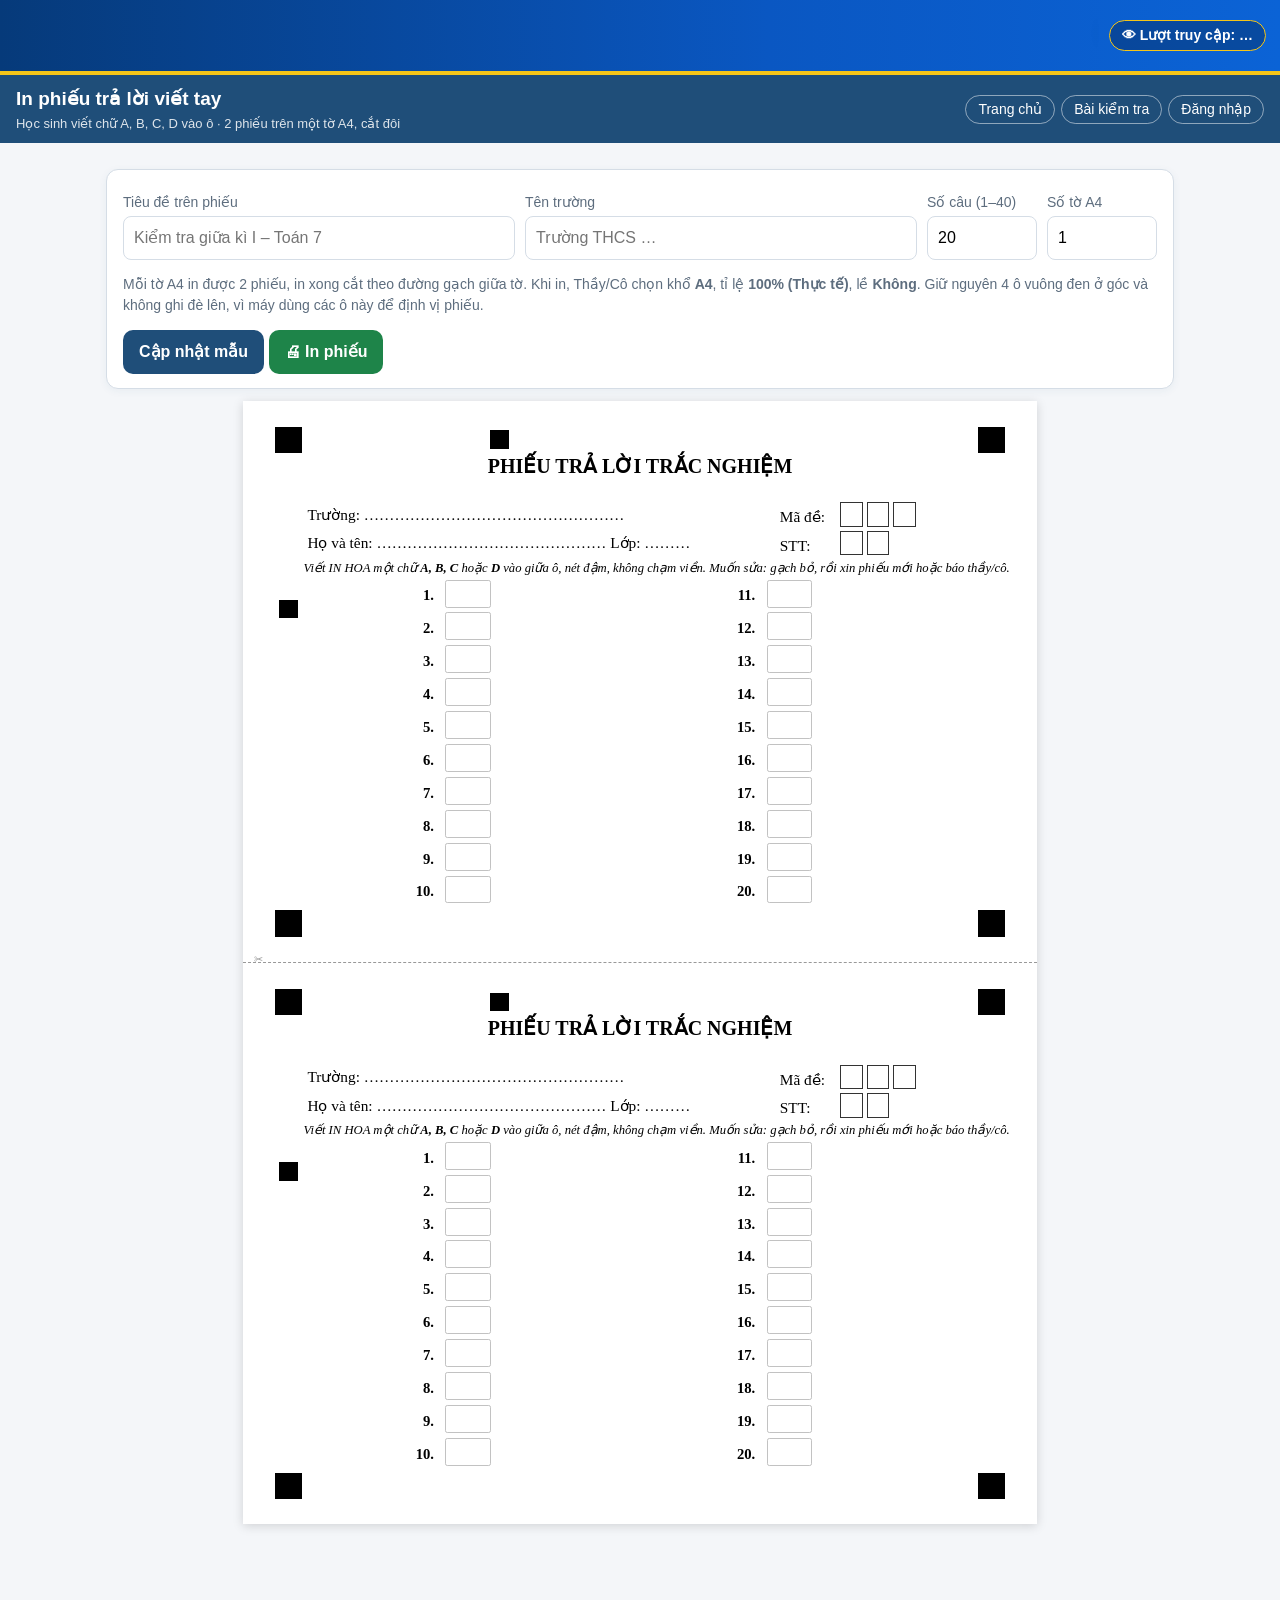
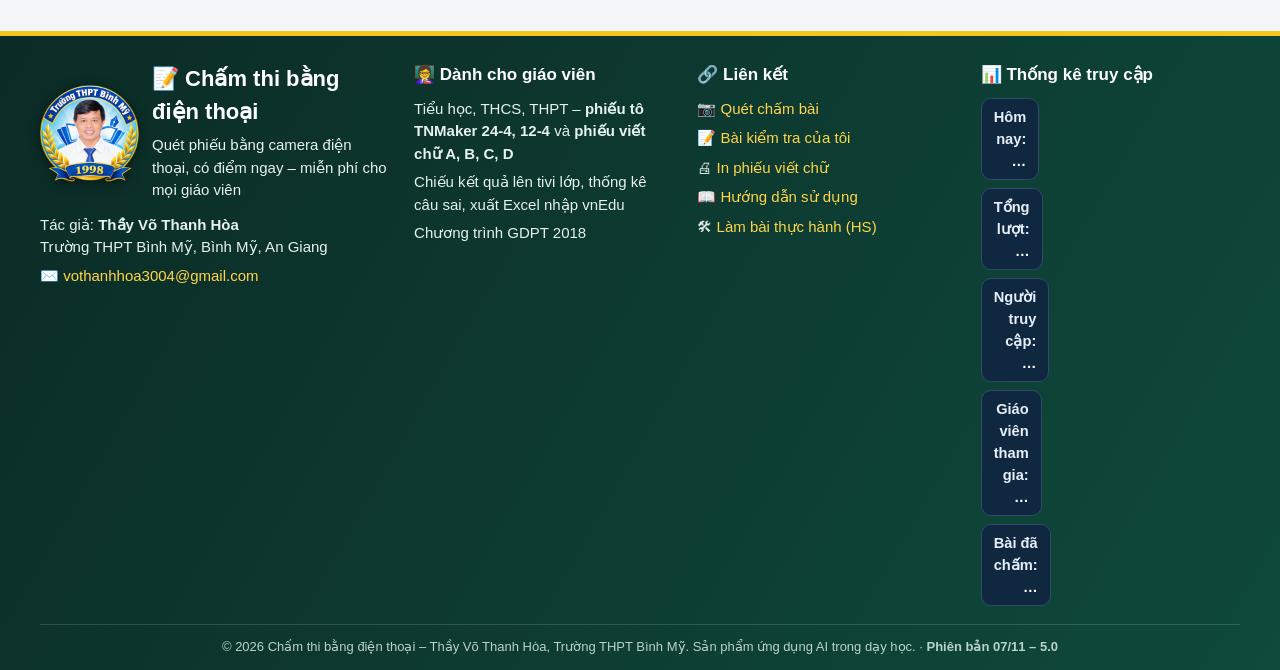
<file: phieu.html>
<!doctype html>
<html lang="vi">
<head>
<meta charset="utf-8">
<meta name="viewport" content="width=device-width, initial-scale=1">
<title>In phiếu viết tay</title>
<link rel="stylesheet" href="assets/style.css">
<style>
  @page { size: A4 portrait; margin: 0; }
  .to { width: 210mm; height: 297mm; position: relative; background: #fff; margin: 0 auto 10mm; box-shadow: 0 2px 10px rgba(0,0,0,.15); overflow: hidden; }
  .nua { position: absolute; left: 0; width: 210mm; height: 148.5mm; }
  .nua.duoi { top: 148.5mm; border-top: 0.3mm dashed #999; }
  .khungp { position: absolute; left: 12mm; top: 10.25mm; width: 186mm; height: 128mm; font-family: "Times New Roman", serif; color: #000; }
  .khungp > * { position: absolute; }
  .vg { background: #000; }
  .t1 { left: 0; width: 186mm; top: 3mm; text-align: center; font-weight: bold; font-size: 15pt; }
  .t2 { left: 0; width: 186mm; top: 9.5mm; text-align: center; font-size: 11pt; font-style: italic; }
  .tx { font-size: 11.5pt; white-space: nowrap; }
  .o { border: 0.4mm solid #c2c2c2; border-radius: 0.6mm; } /* viền xám nhạt: máy tự bỏ qua khi đọc chữ */
  .om { border: 0.3mm solid #333; width: 6mm; height: 6.5mm; }
  .so { font-size: 11pt; font-weight: bold; text-align: right; width: 9mm; }
  .hd { left: 4mm; top: 31.6mm; font-size: 9.5pt; font-style: italic; white-space: nowrap; }
  .cat { position: absolute; left: 3mm; top: -3.2mm; font-size: 8pt; color: #999; }
  @media print { body { background: #fff; } header.top, .khongin { display: none !important; } main { padding: 0; max-width: none; } .to { margin: 0; box-shadow: none; page-break-after: always; } }
</style>
</head>
<body>
<header class="top">
  <div><h1>In phiếu trả lời viết tay</h1><div class="sub">Học sinh viết chữ A, B, C, D vào ô · 2 phiếu trên một tờ A4, cắt đôi</div></div>
  <nav><a href="index.html">Trang chủ</a><a href="kithi.html">Bài kiểm tra</a></nav>
</header>
<main>
  <section class="card khongin">
    <div class="row">
      <div><label>Tiêu đề trên phiếu</label><input id="tieu" placeholder="Kiểm tra giữa kì I – Toán 7"></div>
      <div><label>Tên trường</label><input id="truong" placeholder="Trường THCS …"></div>
      <div style="flex:0 0 110px"><label>Số câu (1–40)</label><input id="n" type="number" min="1" max="40" value="20"></div>
      <div style="flex:0 0 110px"><label>Số tờ A4</label><input id="to" type="number" min="1" max="30" value="1"></div>
    </div>
    <p class="muted">Mỗi tờ A4 in được 2 phiếu, in xong cắt theo đường gạch giữa tờ. Khi in, Thầy/Cô chọn khổ <b>A4</b>, tỉ lệ <b>100% (Thực tế)</b>, lề <b>Không</b>. Giữ nguyên 4 ô vuông đen ở góc và không ghi đè lên, vì máy dùng các ô này để định vị phiếu.</p>
    <button id="ve">Cập nhật mẫu</button> <button class="luc" onclick="window.print()">🖨 In phiếu</button>
  </section>
  <div id="cacTo"></div>
</main>
<script src="assets/app.js"></script>
<script src="assets/vt.js"></script>
<script>
const $ = (id) => document.getElementById(id), qs = new URLSearchParams(location.search);
["tieu", "truong", "n"].forEach((k) => { if (qs.get(k)) $(k).value = qs.get(k); });
if (!qs.get("truong")) $("truong").value = CT.LS.get("truong", "");
const mm = (v) => v + "mm";
function phieu() {
  const L = VT.layout(Number($("n").value) || 20);
  let h = "";
  const sq = (x, y, s) => `<div class="vg" style="left:${mm(x - s / 2)};top:${mm(y - s / 2)};width:${mm(s)};height:${mm(s)}"></div>`;
  [[0, 0], [L.FW, 0], [L.FW, L.FH], [0, L.FH]].forEach(([x, y]) => (h += sq(x, y, L.SQ)));
  L.CHECKS.forEach(([x, y]) => (h += sq(x, y, L.CHK)));
  h += `<div class="t1">PHIẾU TRẢ LỜI TRẮC NGHIỆM</div><div class="t2">${CT.esc($("tieu").value)}</div>`;
  h += `<div class="tx" style="left:5mm;top:17mm">Trường: ${CT.esc($("truong").value) || "……………………………………………"}</div>`;
  h += `<div class="tx" style="left:5mm;top:24.5mm">Họ và tên: ……………………………………… Lớp: ………</div>`;
  h += `<div class="tx" style="left:130mm;top:17.6mm">Mã đề:</div><div class="tx" style="left:130mm;top:25.1mm">STT:</div>`;
  for (let i = 0; i < 3; i++) h += `<div class="om" style="left:${mm(146 + i * 7)};top:16.6mm"></div>`;
  for (let i = 0; i < 2; i++) h += `<div class="om" style="left:${mm(146 + i * 7)};top:24.1mm"></div>`;
  h += `<div class="hd">Viết IN HOA một chữ <b>A, B, C</b> hoặc <b>D</b> vào giữa ô, nét đậm, không chạm viền. Muốn sửa: gạch bỏ, rồi xin phiếu mới hoặc báo thầy/cô.</div>`;
  L.boxes.forEach((b) => {
    h += `<div class="so" style="left:${mm(b.lx - 1)};top:${mm(b.y + 1.3)}">${b.cau}.</div>`;
    h += `<div class="o" style="left:${mm(b.x)};top:${mm(b.y)};width:${mm(b.w)};height:${mm(b.h)};box-sizing:border-box"></div>`;
  });
  return `<div class="khungp">${h}</div>`;
}
function ve() {
  const p = phieu(), n = Math.max(1, Math.min(30, Number($("to").value) || 1));
  CT.LS.set("truong", $("truong").value);
  $("cacTo").innerHTML = Array.from({ length: n }, () => `<div class="to"><div class="nua">${p}</div><div class="nua duoi"><div class="cat">✂</div>${p}</div></div>`).join("");
}
$("ve").onclick = ve; ["tieu", "truong", "n"].forEach((k) => ($(k).onchange = ve));
ve();
</script>
</body>
</html>
</file>
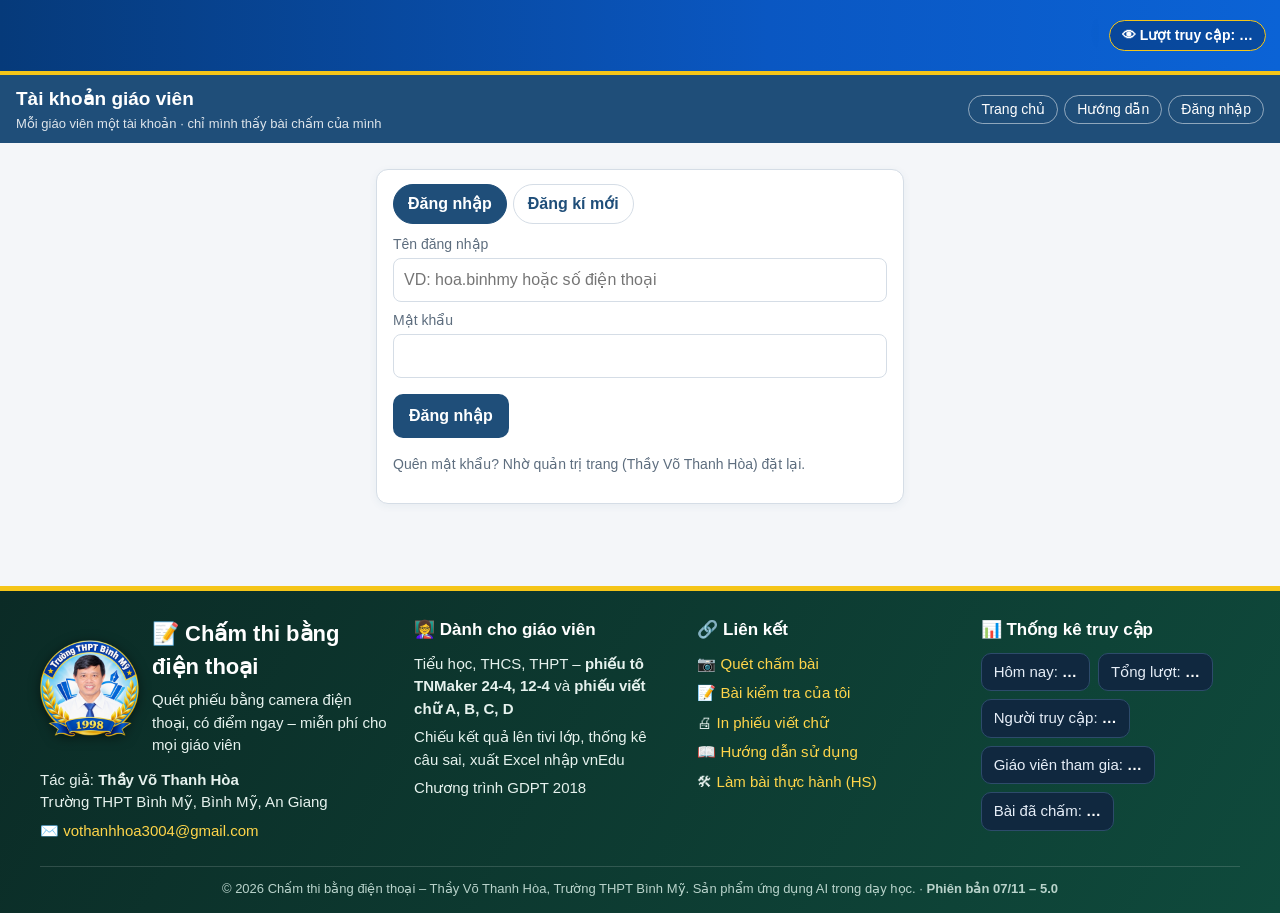
<file: quantri.html>
<!doctype html>
<html lang="vi">
<head>
<meta charset="utf-8">
<meta name="viewport" content="width=device-width, initial-scale=1">
<title>Quản trị chấm thi</title>
<link rel="stylesheet" href="assets/style.css">
</head>
<body>
<header class="top">
  <div><h1>Quản trị</h1><div class="sub">Tài khoản giáo viên · chỉ tài khoản quản trị mới vào được</div></div>
  <nav><a href="index.html">Trang chủ</a><a href="kithi.html">Bài kiểm tra</a></nav>
</header>
<main>
  <section class="card">
    <h2>Tổng quan</h2>
    <div id="tongQuan" class="muted">Đang tải…</div>
    <p style="margin-bottom:0"><a class="btn phu" href="kithi.html">Xem bài kiểm tra và điểm của mọi giáo viên</a> <span class="muted">(ở trang Bài kiểm tra, tích ô "xem của tất cả giáo viên")</span></p>
  </section>
  <section class="card">
    <h2>Tài khoản giáo viên</h2>
    <div class="row"><div><input id="loc" placeholder="Tìm theo tên, trường, tên đăng nhập…"></div></div>
    <div style="overflow:auto;margin-top:8px"><table><thead><tr><th>Họ tên</th><th>Tên đăng nhập</th><th>Trường</th><th>Môn</th><th>Bài KT</th><th>Bài đã chấm</th><th>Đăng nhập gần nhất</th><th>Trạng thái</th><th></th></tr></thead><tbody id="bang"></tbody></table></div>
    <p class="muted">Muốn cấp quyền quản trị cho người khác: mở Google Sheet ChamThi → trang tính <b>TaiKhoan</b> → sửa cột <b>VaiTro</b> thành <code>admin</code>.</p>
  </section>
</main>
<script src="assets/config.js"></script>
<script src="assets/app.js"></script>
<script>
const $ = (id) => document.getElementById(id);
let DS = [];
const ngay = (d) => (d ? new Date(d).toLocaleString("vi-VN", { dateStyle: "short", timeStyle: "short" }) : "");
async function tai() {
  try { DS = await CT.post({ action: "dsTaiKhoan" }); ve(); }
  catch (e) { $("tongQuan").innerHTML = `<span class="tag loi">${CT.esc(e.message)}</span>`; }
}
function ve() {
  const q = $("loc").value.trim().toLowerCase();
  const ds = DS.filter((u) => !q || [u.hoTen, u.tenDN, u.truong, u.mon].join(" ").toLowerCase().includes(q));
  $("tongQuan").innerHTML = `<b>${DS.length}</b> tài khoản · <b>${DS.reduce((a, u) => a + u.soKiThi, 0)}</b> bài kiểm tra · <b>${DS.reduce((a, u) => a + u.soBai, 0)}</b> bài đã chấm · <b>${new Set(DS.map((u) => u.truong).filter(Boolean)).size}</b> trường`;
  $("bang").innerHTML = ds.map((u) => `<tr><td style="text-align:left">${CT.esc(u.hoTen)} ${u.vaiTro === "admin" ? '<span class="tag ok">QT</span>' : ""}</td><td>${CT.esc(u.tenDN)}</td><td>${CT.esc(u.truong)}</td><td>${CT.esc(u.mon)}</td>
    <td>${u.soKiThi}</td><td>${u.soBai}</td><td>${ngay(u.lanCuoi)}</td>
    <td>${u.trangThai === "khoa" ? '<span class="tag loi">Đã khoá</span>' : '<span class="tag ok">Hoạt động</span>'}</td>
    <td style="white-space:nowrap"><button class="nho phu" data-k="${CT.esc(u.tenDN)}" data-t="${u.trangThai === "khoa" ? "hoatdong" : "khoa"}">${u.trangThai === "khoa" ? "Mở khoá" : "Khoá"}</button>
    <button class="nho phu" data-mk="${CT.esc(u.tenDN)}">Đặt lại mật khẩu</button></td></tr>`).join("");
  document.querySelectorAll("[data-k]").forEach((b) => (b.onclick = async () => {
    try { await CT.post({ action: "capNhatTaiKhoan", tenDN: b.dataset.k, trangThai: b.dataset.t }); CT.toast("Đã cập nhật", "ok"); tai(); } catch (e) { CT.toast(e.message, "loi"); }
  }));
  document.querySelectorAll("[data-mk]").forEach((b) => (b.onclick = async () => {
    if (!confirm(`Đặt lại mật khẩu cho ${b.dataset.mk}?`)) return;
    try { const o = await CT.post({ action: "datLaiMatKhau", tenDN: b.dataset.mk }); prompt(`Mật khẩu mới của ${b.dataset.mk} (gửi riêng cho giáo viên, nhắc đổi sau khi đăng nhập):`, o.matKhau); }
    catch (e) { CT.toast(e.message, "loi"); }
  }));
}
$("loc").oninput = ve;
if (CT.canDangNhap()) tai();
</script>
</body>
</html>
</file>
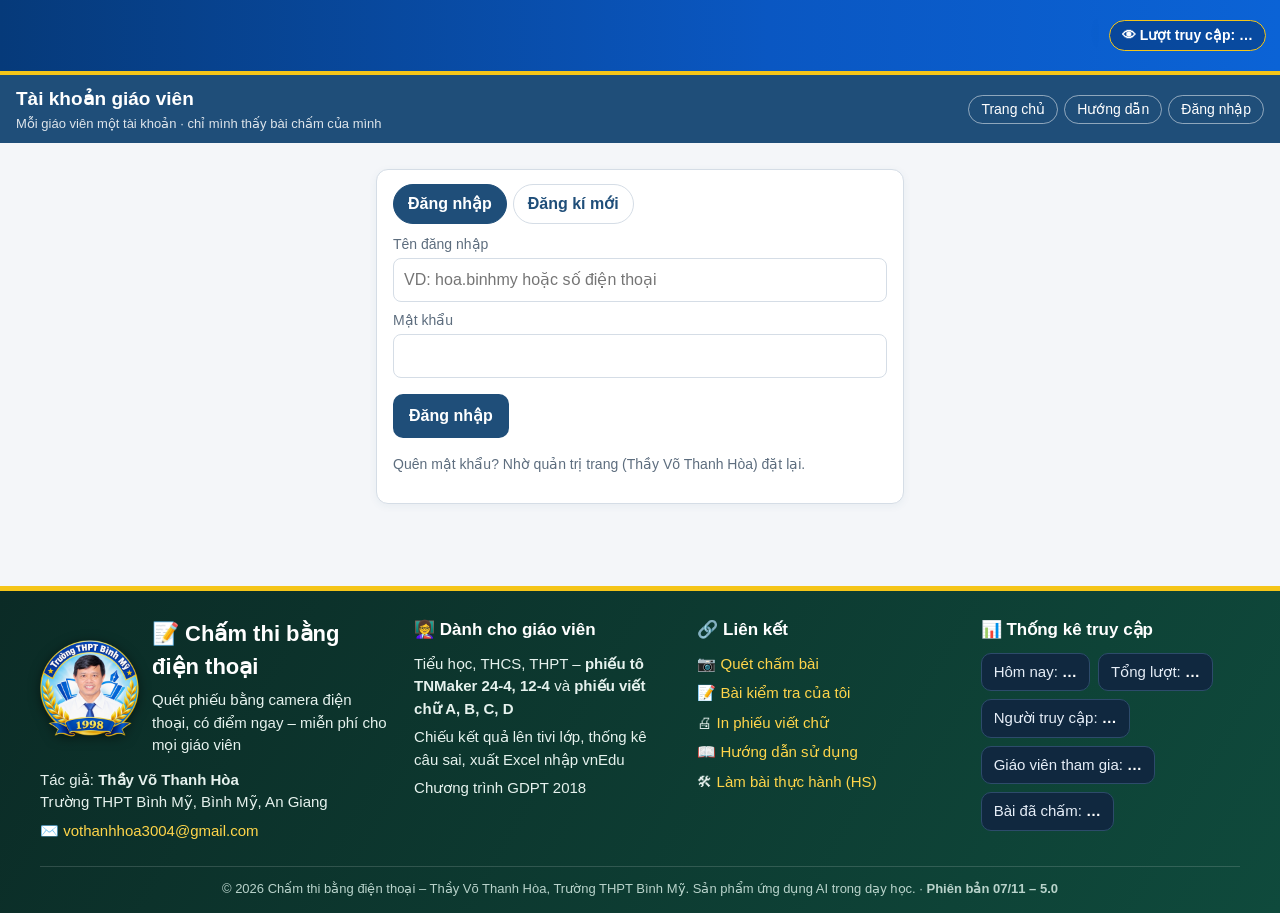
<file: quet.html>
<!doctype html>
<html lang="vi">
<head>
<meta charset="utf-8">
<meta name="viewport" content="width=device-width, initial-scale=1">
<title>Quét chấm bài</title>
<link rel="stylesheet" href="assets/style.css">
</head>
<body>
<header class="top">
  <div><h1>Quét chấm bài</h1><div class="sub" id="sub">Chấm phiếu bằng camera điện thoại</div></div>
  <nav><a href="index.html">Trang chủ</a><a href="kithi.html">Bài kiểm tra</a></nav>
</header>
<main>
  <section class="card" id="caiDat">
    <h2>Chọn bài kiểm tra</h2>
    <div class="row">
      <div style="flex:2 1 240px"><label>Bài kiểm tra</label><select id="kiThi"><option value="">– Đang tải –</option></select></div>
      <div><label>Lớp đang chấm</label><input id="lop" placeholder="VD: 12A1" list="dsLop"><datalist id="dsLop"></datalist></div>
    </div>
    <label class="muted" style="display:flex;gap:8px;align-items:flex-start;margin-top:8px"><input type="checkbox" id="chatSBD" style="width:auto;margin-top:4px">
      <span><b>Bắt buộc đọc đúng số báo danh</b> (thi cuối kì). Bỏ chọn khi kiểm tra giữa kì, học sinh đã ghi tên trên phiếu: máy tự đánh số thứ tự, không báo lỗi số báo danh.</span></label>
    <p class="muted" id="phienInfo"></p>
    <div class="muted" id="goiY" style="margin:6px 0 10px"></div>
    <div style="display:flex;gap:8px;flex-wrap:wrap">
      <button id="batDau">📷 Bắt đầu quét</button>
      <label class="btn" id="nutChupAI" hidden style="font-size:18px;padding:13px 18px">📸 Chụp bài làm<input id="fileAI" type="file" accept="image/*" capture="environment" hidden></label>
      <label class="btn phu">🖼 Chọn ảnh phiếu<input id="fileAnh" type="file" accept="image/*" multiple hidden></label>
      <button class="phu" id="nhapTay">⌨ Nhập tay (không ảnh)</button>
    </div>
    <p class="muted" style="margin-bottom:0">Chưa có bài kiểm tra? Tạo ở trang <a href="kithi.html">Bài kiểm tra của tôi</a>.</p>
  </section>

  <section id="khuQuet" hidden>
    <div class="cam" id="cam"><video id="video" playsinline muted></video><div class="khung"></div><div class="hint" id="hint">Đưa phiếu vào khung, giữ yên…</div></div>
    <div class="row" style="margin-top:8px">
      <button class="phu" id="dungLai">Dừng camera</button>
      <label class="muted" style="flex:2;align-self:center" id="oTuLuu"><input type="checkbox" id="tuLuu" checked style="width:auto"> Tự lưu khi đọc chắc chắn, không có lỗi</label>
    </div>
  </section>

  <section class="card ketqua" id="ketQua" hidden>
    <div class="row">
      <div style="flex:1 1 300px" id="oAnh"><canvas id="anhKQ" style="width:100%;max-height:44vh;object-fit:contain;border-radius:8px;border:1px solid var(--vien);background:#f2f3f4"></canvas></div>
      <div style="flex:1 1 300px">
        <div class="muted">Điểm trắc nghiệm</div><div class="diem" id="diem">–</div>
        <div class="row" style="margin-top:8px">
          <div><label>SBD / STT</label><input id="sbd" inputmode="numeric"></div>
          <div><label>Mã đề</label><select id="made"></select></div>
        </div>
        <div id="oTen"><label>Họ tên học sinh (không bắt buộc)</label><input id="hoTenHS"></div>
        <div id="co"></div>
        <div class="luoi" id="luoi"></div>
        <div id="khuTL" class="tlbox" hidden>
          <div style="display:flex;justify-content:space-between;align-items:baseline;gap:8px;flex-wrap:wrap"><b>✍️ Tự luận</b><span class="muted">tối đa <b id="tlMax"></b> điểm · mức chấm: <b id="tlMuc"></b></span></div>
          <div id="tlTrang" class="tltrang"></div>
          <div style="display:flex;gap:8px;flex-wrap:wrap;margin-top:6px">
            <label class="btn phu" id="nutTL">📸 Chụp trang tự luận<input id="fileTL" type="file" accept="image/*" capture="environment" hidden></label>
            <button id="aiTL">🤖 AI gợi ý điểm</button>
          </div>
          <div id="tlKQ"></div>
          <div id="oChotTL"><div class="row"><div><label>Điểm tự luận giáo viên chốt</label><input id="diemTL" inputmode="decimal" placeholder="để trống nếu chấm sau"></div></div>
          <label>Nhận xét gửi học sinh</label><textarea id="nhanXet" style="min-height:64px;font-family:inherit;font-size:14px"></textarea></div>
        </div>
        <div class="muted" id="tongBai" style="margin-top:6px"></div>
        <div class="row thanhLuu" style="margin-top:12px">
          <button class="luc" id="duyetAI" hidden style="flex:2 1 180px;font-size:17px;padding:13px">✓ Duyệt điểm AI &amp; lưu</button>
          <button class="luc" id="luu" style="flex:2 1 180px;font-size:18px;padding:14px">💾 Lưu &amp; quét tiếp</button>
          <button class="phu" id="boQua">↺ Quét lại</button>
        </div>
      </div>
    </div>
    <details id="oSua" style="margin-top:10px"><summary class="muted" style="cursor:pointer">Sửa đáp án học sinh (bấm vào chữ để đổi)</summary><div id="suaP1" class="vtluoi"></div><div id="suaP2" class="vtluoi"></div></details>
  </section>

  <section class="card">
    <h2>Đã chấm trong phiên này: <span id="dem">0</span></h2>
    <div style="overflow:auto"><table><thead><tr><th>#</th><th>SBD/STT</th><th>Mã đề</th><th>Điểm</th><th>Ghi chú</th></tr></thead><tbody id="ds"></tbody></table></div>
  </section>
</main>
<script src="assets/config.js"></script>
<script src="assets/app.js"></script>
<script src="assets/omr.js"></script>
<script src="assets/vt.js"></script>
<script>
const $ = (id) => document.getElementById(id);
const qs = new URLSearchParams(location.search), phien = qs.get("phien") || "";
let daLuu = null, vang = 0, chup = null, dangChup = false, KT = null, LAYOUT = null, DSKT = [], stream = null, loopOn = false, last = null, cur = null, saved = [], stt = 0;
if (qs.get("lop")) $("lop").value = qs.get("lop");
if (phien) $("phienInfo").innerHTML = `📺 Đã kết nối màn hình lớp <b>${CT.esc(qs.get("lop") || "")}</b>: bài chấm xong sẽ hiện lên tivi.`;

async function taiKiThi() {
  try {
    DSKT = await CT.post({ action: "dsKiThi" });
    if (!DSKT.length) { $("kiThi").innerHTML = "<option value=''>Chưa có bài kiểm tra – tạo ở trang Bài kiểm tra</option>"; return; }
    $("kiThi").innerHTML = DSKT.map((k) => `<option value="${CT.esc(k.id)}">${CT.esc(k.ten)} (${k.mau === "VT" ? "viết chữ " + k.soCau + " câu" : k.mau === "AI" ? "phiếu tự soạn – AI đọc" : "phiếu tô " + k.mau})</option>`).join("");
    const want = qs.get("kithi") || CT.LS.get("kithi", "");
    if (want && DSKT.some((k) => k.id === want)) $("kiThi").value = want;
    goiY();
  } catch (e) { CT.toast(e.message, "loi"); }
}
function goiY() {
  const k = DSKT.find((x) => x.id === $("kiThi").value); if (!k) return;
  $("dsLop").innerHTML = String(k.lop || "").split(/[,;]/).map((s) => s.trim()).filter(Boolean).map((s) => `<option value="${CT.esc(s)}">`).join("");
  const ai = k.mau === "AI";
  $("batDau").hidden = ai; $("nutChupAI").hidden = !ai;
  $("goiY").innerHTML = ai
    ? "📄 <b>Phiếu tự soạn:</b> bấm <b>Chụp bài làm</b>, chụp rõ cả trang (bài nhiều trang thì chụp thêm). AI đọc đáp án, chép lại phần tự luận và gợi ý điểm kèm lí do; Thầy/Cô <b>duyệt</b> hoặc sửa rồi lưu."
    : k.mau === "VT"
    ? "📄 <b>Phiếu viết chữ:</b> chụp <b>từng phiếu</b> (nửa tờ A4), thấy đủ 4 ô vuông đen ở góc. Máy đoán chữ; ô <span class='tag canh'>vàng</span> là chữ chưa chắc, Thầy/Cô bấm chữ đúng rồi lưu."
    : "📄 <b>Phiếu tô:</b> đặt phiếu trên mặt phẳng, đủ sáng, thấy đủ 4 ô vuông đen ở góc. Máy tự đọc SBD, mã đề và đáp án.";
}
$("kiThi").onchange = goiY;
$("chatSBD").onchange = () => { if (KT) CT.LS.set("chatSBD_" + KT.id, $("chatSBD").checked ? "1" : "0"); };
const chat = () => $("chatSBD").checked;
/* Mã đề đọc thiếu (ví dụ 2?5): nếu chỉ khớp đúng 1 mã đề trong đáp án thì tự điền */
function doanMaDe(m) {
  if (KT.dapAn[m]) return m;
  const ks = Object.keys(KT.dapAn);
  if (ks.length === 1) return ks[0];
  if (!m || !m.includes("?")) return "";
  const re = new RegExp("^" + m.replace(/\?/g, ".") + "$"), hop = ks.filter((k) => re.test(k));
  return hop.length === 1 ? hop[0] : "";
}

async function chuanBi() {
  const id = $("kiThi").value;
  if (!id) throw new Error("Chọn bài kiểm tra");
  if (!$("lop").value.trim()) throw new Error("Nhập lớp đang chấm");
  CT.LS.set("kithi", id);
  KT = await CT.post({ action: "layKiThi", id });
  KT.n = KT.mau === "VT" || KT.mau === "AI" ? KT.soCau : KT.mau === "24-4" ? 24 : 12;
  KT.n2 = KT.mau === "VT" ? 0 : KT.mau === "AI" ? KT.soY2 : 16;
  LAYOUT = KT.mau === "VT" ? VT.layout(KT.soCau) : KT.mau === "AI" ? null : (await CT.loadLayouts())[KT.mau];
  $("made").innerHTML = `<option value="">– chọn –</option>` + Object.keys(KT.dapAn).map((m) => `<option value="${CT.esc(m)}">${CT.esc(m)}</option>`).join("");
  $("chatSBD").checked = CT.LS.get("chatSBD_" + KT.id, "0") === "1";
  $("sub").textContent = `${KT.ten} · lớp ${$("lop").value.trim()}`;
}

$("batDau").onclick = async () => {
  try {
    await chuanBi();
    stream = await navigator.mediaDevices.getUserMedia({ video: { facingMode: { ideal: "environment" }, width: { ideal: 2560 }, height: { ideal: 1440 } }, audio: false });
    const tr = stream.getVideoTracks()[0];
    try { await tr.applyConstraints({ advanced: [{ focusMode: "continuous" }] }); } catch (e) {}
    try { chup = "ImageCapture" in window ? new ImageCapture(tr) : null; } catch (e) { chup = null; }
    $("video").srcObject = stream; await $("video").play();
    $("khuQuet").hidden = false; $("caiDat").hidden = true; loopOn = true; quetLoop();
  } catch (e) { CT.toast(e.message || "Không mở được camera – kiểm tra quyền camera của trình duyệt", "loi"); }
};
function dungCam() { loopOn = false; if (stream) stream.getTracks().forEach((t) => t.stop()); stream = null; $("khuQuet").hidden = true; $("caiDat").hidden = false; }
$("dungLai").onclick = dungCam;

$("nhapTay").onclick = async () => {
  try { await chuanBi(); } catch (e) { return CT.toast(e.message, "loi"); }
  const made = Object.keys(KT.dapAn)[0];
  hienKetQua({ kind: "tay", p1: Array(KT.n).fill(""), p2: Array(KT.n2).fill(""), sbd: "", made: Object.keys(KT.dapAn).length === 1 ? made : "", flags: [] }, null);
  $("oSua").open = true;
};

$("fileAnh").onchange = async (ev) => {
  try { await chuanBi(); } catch (e) { return CT.toast(e.message, "loi"); }
  if (KT.mau === "AI") { const tr = []; for (const f of ev.target.files) tr.push(await moAnh(f)); ev.target.value = ""; return baiAI(tr); }
  for (const f of ev.target.files) {
    const img = await createImageBitmap(f);
    const c = document.createElement("canvas"); c.width = img.width; c.height = img.height; c.getContext("2d").drawImage(img, 0, 0);
    const r = docAnh(c, 1800);
    if (!r.ok) { CT.toast(`${f.name}: ${r.error}`, "loi"); continue; }
    hienKetQua(r, c);
    if (tuLuuDuoc()) await luu(); else await new Promise((res) => (window._res = res));
  }
  ev.target.value = "";
};

/* ---------- AI: phiếu tự soạn và phần tự luận ---------- */
async function moAnh(f) {
  const img = await createImageBitmap(f), k = Math.min(1, 2000 / Math.max(img.width, img.height));
  const c = document.createElement("canvas"); c.width = Math.round(img.width * k); c.height = Math.round(img.height * k);
  c.getContext("2d").drawImage(img, 0, 0, c.width, c.height); return c;
}
$("fileAI").onchange = async (ev) => {
  const f = ev.target.files[0]; ev.target.value = ""; if (!f) return;
  try { if (!KT || KT.id !== $("kiThi").value) await chuanBi(); } catch (e) { return CT.toast(e.message, "loi"); }
  const c = await moAnh(f);
  baiAI([c]);
};
function baiAI(trang) {
  hienKetQua({ kind: "ai", p1: Array(KT.n).fill(""), p2: Array(KT.n2).fill(""), sbd: "", made: "", flags: [], trang }, trang[0]);
  $("co").innerHTML = `<div class="tag" style="background:#eef4ff;color:var(--xanh)">Đã có ${trang.length} trang. Bài còn trang khác thì bấm <b>＋ Chụp thêm trang</b>, xong bấm <b>🤖 AI chấm bài</b>.</div>`;
}
$("fileTL").onchange = async (ev) => {
  const f = ev.target.files[0]; ev.target.value = ""; if (!f || !cur) return;
  cur.trang = cur.trang || []; cur.trang.push(await moAnh(f)); veTrang();
};
function veTrang() {
  $("tlTrang").innerHTML = (cur.trang || []).map((c, i) => `<span class="tt"><img src="${c.toDataURL("image/jpeg", 0.5)}" alt="Trang ${i + 1}"><button class="nho do" data-xt="${i}" title="Bỏ trang này">✕</button></span>`).join("")
    + (cur.kind === "ai" ? `<label class="btn phu nho">＋ Chụp thêm trang<input type="file" accept="image/*" capture="environment" hidden onchange="themTrang(this)"></label>` : "");
  document.querySelectorAll("[data-xt]").forEach((b) => (b.onclick = () => { cur.trang.splice(+b.dataset.xt, 1); veTrang(); }));
}
async function themTrang(inp) { const f = inp.files[0]; if (!f || !cur) return; cur.trang.push(await moAnh(f)); veTrang(); }
$("aiTL").onclick = () => goiAI(cur.kind !== "ai");
async function goiAI(chiTL) {
  if (!cur) return;
  const tr = cur.trang || [];
  if (!tr.length) return CT.toast(chiTL ? "Chụp trang tự luận trước" : "Chưa có ảnh bài làm", "loi");
  $("aiTL").disabled = $("luu").disabled = true;
  $("tlKQ").innerHTML = `<div class="tag" style="margin:8px 0;background:#eef4ff;color:var(--xanh)">🤖 AI đang đọc bài… thường mất 10–40 giây</div>`;
  if (cur.kind === "ai") $("co").innerHTML = `<div class="tag" style="background:#eef4ff;color:var(--xanh)">🤖 AI đang đọc ${tr.length} trang bài làm…</div>`;
  try {
    const o = await CT.post({ action: "aiCham", kiThiId: KT.id, chiTL, anh: tr.map((c) => jpeg(c, 1600, 0.8)) });
    cur.ai = o;
    if (!chiTL) {
      cur.p1 = o.p1.slice(); cur.p2 = o.p2.slice();
      cur.flags = (o.canXem || []).map((x) => "AI: " + x);
      if (o.sbd && !trung(o.sbd)) $("sbd").value = o.sbd;
      if (o.hoTen) $("hoTenHS").value = o.hoTen;
      const m = doanMaDe(String(o.maDe || "").trim()); if (m) $("made").value = m;
      veSua();
    } else if (o.canXem && o.canXem.length) cur.flags = (cur.flags || []).concat(o.canXem.map((x) => "AI: " + x));
    veAI(o); capNhat();
  } catch (e) { $("tlKQ").innerHTML = `<div class="tag loi" style="margin:6px 0">${CT.esc(e.message)}</div>`; capNhat(); }
  $("aiTL").disabled = $("luu").disabled = false;
}
function veAI(o) {
  const t = o.tuLuan || {};
  const dong = (t.cacY || []).map((y) => `<tr><td style="text-align:left"><b>${CT.esc(y.y)}</b></td><td><b>${CT.fmt(y.diem)}</b>/${CT.fmt(y.toiDa)}</td><td style="text-align:left">${CT.esc(y.lyDo)}</td></tr>`).join("");
  $("tlKQ").innerHTML = KT.coTL ? `<div class="aikq">
      <div style="display:flex;justify-content:space-between;align-items:baseline;flex-wrap:wrap;gap:6px"><span>🤖 AI gợi ý: <b style="font-size:24px;color:var(--xanh)">${CT.fmt(t.tong)}</b> / ${CT.fmt(KT.diemTL)} điểm</span>
        <span class="muted" title="${CT.esc(o.chiPhi.model)}">chi phí ≈ ${Math.max(1, Math.round(o.chiPhi.usd * 26000)).toLocaleString("vi-VN")} đ</span></div>
      ${dong ? `<div style="overflow:auto"><table style="margin-top:6px"><thead><tr><th>Ý</th><th>Điểm</th><th>Vì sao</th></tr></thead><tbody>${dong}</tbody></table></div>` : ""}
      ${t.daDoc ? `<details style="margin-top:6px"><summary class="muted" style="cursor:pointer">Xem bài làm AI đọc được</summary><div style="white-space:pre-wrap;font-size:14px;background:#fafafa;border-radius:8px;padding:8px">${CT.esc(t.daDoc)}</div></details>` : ""}
    </div>` : `<div class="muted" style="margin-top:6px">🤖 AI đã đọc xong đáp án · chi phí ≈ ${Math.max(1, Math.round(o.chiPhi.usd * 26000)).toLocaleString("vi-VN")} đ</div>`;
  if (KT.coTL) { $("nhanXet").value = t.nhanXet || ""; $("duyetAI").hidden = false; $("duyetAI").textContent = `✓ Duyệt ${CT.fmt(t.tong)} điểm AI & lưu`; }
}
$("duyetAI").onclick = () => { if (cur && cur.ai) { $("diemTL").value = CT.fmt(cur.ai.tuLuan.tong); luu(); } };
$("diemTL").oninput = () => { if (cur) capNhat(); };

/* Đọc một khung hình */
function docAnh(canvas, maxSide) {
  const k = Math.min(1, maxSide / Math.max(canvas.width, canvas.height));
  const w = Math.round(canvas.width * k), h = Math.round(canvas.height * k);
  const c2 = document.createElement("canvas"); c2.width = w; c2.height = h;
  c2.getContext("2d").drawImage(canvas, 0, 0, w, h);
  const g = OMR.toGray(c2.getContext("2d").getImageData(0, 0, w, h).data, w, h);
  let r;
  if (KT.mau === "VT") {
    r = VT.read(g, w, h, KT.soCau);
    if (r.ok) Object.assign(r, { kind: "vt", p1: r.chon.map((c) => (c === "?" ? "" : c)), p2: [], sbd: "", made: "", flags: [] });
  } else {
    r = OMR.read(g, w, h, LAYOUT);
    if (r.ok) Object.assign(r, { kind: "to", p2: r.p2.flat() });
  }
  r.scale = 1 / k;
  return r;
}

const work = document.createElement("canvas");
async function quetLoop() {
  if (!loopOn) return;
  const v = $("video");
  if (v.videoWidth && $("ketQua").hidden) {
    work.width = v.videoWidth; work.height = v.videoHeight;
    work.getContext("2d").drawImage(v, 0, 0);
    const r = docAnh(work, 900);
    let sig = "";
    if (r.ok) sig = r.kind === "vt" ? r.p1.join("") : r.sbd + "|" + r.made + "|" + r.p1.join("") + "|" + r.p2.join("");
    $("cam").classList.toggle("thay", r.ok);
    // phiếu vừa lưu vẫn còn dưới camera: chờ đổi phiếu khác (hoặc nhấc phiếu ra) rồi mới chấm tiếp
    if (!r.ok) { if (++vang >= 2) daLuu = null; } else vang = 0;
    const cu = r.ok && daLuu && giong(sig, daLuu);
    $("hint").textContent = cu ? "✓ Phiếu này đã lưu – đưa phiếu tiếp theo" : r.ok ? "Đã thấy phiếu – giữ yên…" : "Đưa phiếu vào khung, đủ 4 ô vuông đen ở góc";
    if (r.ok && !cu && sig === last && !dangChup) {
      dangChup = true; $("hint").textContent = "Đang chụp…";
      let src = work, full = null;
      // ảnh tĩnh của camera nét hơn khung hình video (Android Chrome); không được thì dùng khung hình
      if (chup) try {
        const bm = await createImageBitmap(await chup.takePhoto());
        const c = document.createElement("canvas"); c.width = bm.width; c.height = bm.height; c.getContext("2d").drawImage(bm, 0, 0);
        const f2 = docAnh(c, 2000); if (f2.ok) { src = c; full = f2; }
      } catch (e) { chup = null; }
      if (!full) full = docAnh(work, 1800);
      if (full.ok) { navigator.vibrate && navigator.vibrate(120); full.sig = sig; hienKetQua(full, src); if (tuLuuDuoc()) await luu(); }
      dangChup = false; last = null;
    } else last = sig;
  }
  setTimeout(quetLoop, 300);
}
/* Hai lần đọc là cùng một tờ phiếu nếu đáp án gần như trùng khớp (cho phép lệch vài ô do ánh sáng) */
function giong(a, b) {
  if (a === b) return true;
  const n = Math.min(a.length, b.length); let khac = Math.abs(a.length - b.length);
  for (let i = 0; i < n; i++) if (a[i] !== b[i]) khac++;
  return khac <= 3;
}
function trung(sbd) { return !!sbd && saved.some((s) => s.sbd === sbd); }
function tuLuuDuoc() {
  if (!$("tuLuu").checked || !cur) return false;
  const loi = loiHienTai().concat(cur.flags || []);
  return !loi.length && (cur.kind === "to" || (cur.kind === "vt" && !cur.canXem.length && Object.keys(KT.dapAn).length === 1));
}

/* Chấm theo đáp án: Phần I (ABCD) và Phần II (Đ/S từng ý) */
function cham(p1, p2, key) {
  const r1 = key.p1.map((k, i) => ({ cau: i + 1, chon: p1[i] || "", dung: k, ok: p1[i] === k }));
  const r2 = (key.p2 || []).map((k, i) => ({ cau: Math.floor(i / 4) + 1, y: "abcd"[i % 4], chon: p2[i] || "", dung: k, ok: p2[i] === k }));
  const diem = r1.filter((x) => x.ok).length * KT.diemP1 + r2.filter((x) => x.ok).length * KT.diemP2;
  return { diem: Math.round(diem * 100) / 100, p1: r1, p2: r2 };
}
function loiHienTai() {
  const l = [], made = $("made").value.trim(), sbd = $("sbd").value.trim();
  if (made.includes("?")) l.push("Mã đề đọc chưa đủ – chọn mã đề đúng"); else if (!KT.dapAn[made]) l.push(made ? `Không có đáp án cho mã đề ${made}` : "Chưa có mã đề");
  if (!sbd) l.push("Chưa có SBD/STT"); else if (sbd.includes("?")) l.push("SBD đọc chưa đủ – sửa các dấu ? cho đúng"); else if (trung(sbd)) l.push(`SBD/STT ${sbd} đã chấm trong phiên này`);
  return l;
}

function hienKetQua(r, src) {
  cur = Object.assign(r, { src, canXem: r.canXem || [] });
  const vt = r.kind === "vt";
  if (r.kind === "to") {
    r.made = doanMaDe(r.made) || r.made;
    if (KT.dapAn[r.made]) r.flags = r.flags.filter((f) => !/^Mã đề/.test(f));
    if (!chat()) {
      r.flags = r.flags.filter((f) => !/^Số báo danh/.test(f));
      if (!/^\d+$/.test(r.sbd || "") || trung(r.sbd)) r.sbd = "STT" + String(stt + 1).padStart(2, "0");
    }
  }
  if (vt) {
    // phiếu viết tay: STT tự tăng, chỉ có 1 mã đề thì tự điền
    r.sbd = String(stt + 1);
    const ms = Object.keys(KT.dapAn); r.made = ms.length === 1 ? ms[0] : (CT.LS.get("madeVT", "") in KT.dapAn ? CT.LS.get("madeVT", "") : "");
  }
  if (r.kind === "ai") {
    r.sbd = "STT" + String(stt + 1).padStart(2, "0");
    const ms = Object.keys(KT.dapAn); r.made = ms.length === 1 ? ms[0] : "";
  }
  $("sbd").value = r.sbd || ""; $("made").value = KT.dapAn[r.made] ? r.made : ""; $("hoTenHS").value = "";
  $("oAnh").hidden = !src; $("oTen").hidden = r.kind === "to";
  // phần tự luận
  $("khuTL").hidden = !KT.coTL; $("oChotTL").hidden = !KT.coTL; $("tlMax").textContent = CT.fmt(KT.diemTL);
  $("tlMuc").textContent = { chitiet: "chi tiết", vua: "vừa", thoang: "thoáng" }[KT.mucCham] || "vừa";
  $("nutTL").hidden = r.kind === "ai"; $("aiTL").textContent = r.kind === "ai" ? "🤖 AI chấm bài" : "🤖 AI gợi ý điểm tự luận";
  if (r.kind === "ai") { $("khuTL").hidden = false; $("caiDat").hidden = true; }
  $("diemTL").value = ""; $("nhanXet").value = ""; $("tlKQ").innerHTML = ""; $("duyetAI").hidden = true;
  cur.trang = r.trang || []; veTrang();
  if (r.kind === "ai") {
    const c = $("anhKQ"), k = Math.min(1, 900 / Math.max(src.width, src.height));
    c.width = Math.round(src.width * k); c.height = Math.round(src.height * k); c.getContext("2d").drawImage(src, 0, 0, c.width, c.height);
  } else if (src) {
    const sd = src.getContext("2d").getImageData(0, 0, src.width, src.height).data;
    const wp = vt ? VT.warp(sd, src.width, src.height, r.H, r.scale, 900, LAYOUT) : OMR.warp(sd, src.width, src.height, r.H, r.scale, 900);
    const c = $("anhKQ"); c.width = wp.w; c.height = wp.h; c.getContext("2d").putImageData(new ImageData(wp.data, wp.w, wp.h), 0, 0);
    cur.anhGoc = document.createElement("canvas"); cur.anhGoc.width = wp.w; cur.anhGoc.height = wp.h; cur.anhGoc.getContext("2d").drawImage(c, 0, 0);
  }
  veSua(); capNhat();
  $("ketQua").hidden = false; $("khuQuet").hidden = true; window.scrollTo({ top: 0 });
}

/* Lưới sửa đáp án: phiếu viết tay hiện ảnh từng ô */
function veSua() {
  const vt = cur.kind === "vt", key = KT.dapAn[$("made").value.trim()];
  $("oSua").open = vt || cur.kind === "tay" || cur.kind === "ai";
  $("suaP1").innerHTML = cur.p1.map((ch, i) => `<div class="vto ${vt && cur.canXem.includes(i + 1) ? "can" : ""}" id="o1_${i}">
    ${vt ? `<canvas width="60" height="38" id="cv${i}"></canvas>` : ""}<b>${i + 1}.</b><span class="chon">${"ABCD".split("").map((L) => `<button data-c="${i}" data-v="${L}" class="${ch === L ? "on" : ""}">${L}</button>`).join("")}</span></div>`).join("");
  $("suaP2").innerHTML = cur.p2.map((ch, i) => `<div class="vto" id="o2_${i}"><b>${Math.floor(i / 4) + 1}${"abcd"[i % 4]}</b><span class="chon">${["Đ", "S"].map((L) => `<button data-c2="${i}" data-v="${L}" class="${ch === L ? "on" : ""}">${L}</button>`).join("")}</span></div>`).join("");
  if (vt && cur.anhGoc) {
    const s = cur.anhGoc.width / LAYOUT.FW;
    LAYOUT.boxes.forEach((b, i) => { const cv = $("cv" + i); if (cv) cv.getContext("2d").drawImage(cur.anhGoc, (b.x - 0.6) * s, (b.y - 0.6) * s, (b.w + 1.2) * s, (b.h + 1.2) * s, 0, 0, 60, 38); });
  }
  document.querySelectorAll("[data-c]").forEach((b) => (b.onclick = () => { const i = +b.dataset.c; cur.p1[i] = cur.p1[i] === b.dataset.v ? "" : b.dataset.v; cur.canXem = cur.canXem.filter((x) => x !== i + 1); veO(i); capNhat(); }));
  document.querySelectorAll("[data-c2]").forEach((b) => (b.onclick = () => { const i = +b.dataset.c2; cur.p2[i] = cur.p2[i] === b.dataset.v ? "" : b.dataset.v; capNhat(); veSua2(i); }));
}
function veO(i) { const o = $("o1_" + i); o.classList.remove("can"); o.querySelectorAll("button").forEach((b) => b.classList.toggle("on", b.dataset.v === cur.p1[i])); }
function veSua2(i) { $("o2_" + i).querySelectorAll("button").forEach((b) => b.classList.toggle("on", b.dataset.v === cur.p2[i])); }

/* Tính điểm, tô màu ảnh và lưới theo đáp án hiện tại */
function capNhat() {
  const key = KT.dapAn[$("made").value.trim()], g = key ? cham(cur.p1, cur.p2, key) : null;
  cur.g = g;
  $("diem").textContent = g ? CT.fmt(g.diem) : "?";
  const tl = $("diemTL").value.trim() === "" ? null : CT.num($("diemTL").value);
  $("tongBai").innerHTML = KT.coTL && g ? `Tổng: trắc nghiệm ${CT.fmt(g.diem)} + tự luận ${tl === null ? "<i>chưa chốt</i>" : CT.fmt(tl)} = <b style="font-size:20px;color:var(--xanh)">${CT.fmt(g.diem + (tl || 0))}</b>` : "";
  const co = loiHienTai().concat(cur.flags || []);
  if (cur.kind === "vt" && cur.canXem.length) co.push(`Chữ chưa chắc ở câu ${cur.canXem.join(", ")} – kiểm tra ô vàng`);
  if (cur.kind === "vt" && cur.trong && cur.trong.length) co.push(`Bỏ trống câu ${cur.trong.join(", ")}`);
  $("co").innerHTML = co.map((f) => `<div class="tag canh" style="margin:3px 0">${CT.esc(f)}</div>`).join("");
  $("luoi").innerHTML = g ? g.p1.map((x) => `<div class="o ${x.chon ? (x.ok ? "d" : "s") : "t"}">${x.cau}: ${x.chon || "–"}</div>`).join("") +
    g.p2.map((x) => `<div class="o ${x.chon ? (x.ok ? "d" : "s") : "t"}">${x.cau}${x.y}: ${x.chon || "–"}</div>`).join("") : "";
  if (g) g.p1.forEach((x, i) => { const o = $("o1_" + i); if (o && !o.classList.contains("can")) { o.classList.toggle("d", !!x.chon && x.ok); o.classList.toggle("s", !x.ok); } });
  // khoanh đúng/sai lên ảnh phiếu tô
  if (cur.kind === "to" && cur.anhGoc) {
    const c = $("anhKQ"), ctx = c.getContext("2d"); ctx.drawImage(cur.anhGoc, 0, 0);
    if (g) {
      const rad = LAYOUT.r * c.width * 1.25, P = (uv) => [uv[0] * (c.width - 1), uv[1] * (c.height - 1)];
      const circ = (uv, col, wd) => { const [x, y] = P(uv); ctx.beginPath(); ctx.arc(x, y, rad, 0, 7); ctx.lineWidth = wd; ctx.strokeStyle = col; ctx.stroke(); };
      LAYOUT.p1.forEach((q, i) => { const ch = "ABCD".indexOf(cur.p1[i]), dg = "ABCD".indexOf(key.p1[i]);
        if (ch >= 0) circ(q[ch], ch === dg ? "#1e8449" : "#c0392b", 4); if (ch !== dg && dg >= 0) circ(q[dg], "#2471a3", 2.5); });
      LAYOUT.p2.forEach((cau, ci) => cau.forEach((row, ri) => { const i = ci * 4 + ri, ch = cur.p2[i] === "Đ" ? 0 : cur.p2[i] === "S" ? 1 : -1, dg = key.p2[i] === "Đ" ? 0 : 1;
        if (ch >= 0) circ(row[ch], ch === dg ? "#1e8449" : "#c0392b", 4); if (ch !== dg) circ(row[dg], "#2471a3", 2.5); }));
    }
  }
}
$("made").onchange = () => { if (cur) capNhat(); };
$("sbd").oninput = () => { if (cur) capNhat(); };

function jpeg(canvas, maxSide, q) {
  const k = Math.min(1, maxSide / Math.max(canvas.width, canvas.height));
  const c = document.createElement("canvas"); c.width = Math.round(canvas.width * k); c.height = Math.round(canvas.height * k);
  c.getContext("2d").drawImage(canvas, 0, 0, c.width, c.height); return c.toDataURL("image/jpeg", q);
}

async function luu() {
  if (!cur) return;
  const sbd = $("sbd").value.trim(), made = $("made").value.trim(), key = KT.dapAn[made];
  if (!key) return CT.toast("Mã đề không có trong đáp án", "loi");
  if (!sbd || sbd.includes("?")) return CT.toast("Nhập đúng SBD hoặc STT của học sinh", "loi");
  const g = cham(cur.p1, cur.p2, key);
  const sai = g.p1.filter((x) => !x.ok).map((x) => x.cau).concat(g.p2.filter((x) => !x.ok).map((x) => x.cau + x.y));
  const co = (cur.flags || []).slice(); if (cur.kind === "vt" && cur.canXem.length) co.push("đã kiểm tra chữ viết");
  const tlS = $("diemTL").value.trim(), diemTL = KT.coTL && tlS !== "" ? CT.num(tlS) : "";
  if (diemTL !== "" && (isNaN(diemTL) || diemTL < 0 || diemTL > KT.diemTL)) return CT.toast(`Điểm tự luận từ 0 đến ${CT.fmt(KT.diemTL)}`, "loi");
  if (cur.ai && KT.coTL) co.push(diemTL === "" ? "AI đã gợi ý, chưa chốt điểm TL" : Number(diemTL) === Number(cur.ai.tuLuan.tong) ? "GV duyệt điểm AI" : `GV sửa điểm AI ${CT.fmt(cur.ai.tuLuan.tong)} → ${CT.fmt(diemTL)}`);
  $("luu").disabled = true;
  try {
    await CT.post({ action: "luuKetQua", kiThiId: KT.id, lop: $("lop").value.trim(), phien, sbd, made, hoTenHS: $("hoTenHS").value.trim(),
      p1: cur.p1, p2: cur.p2, diem: g.diem, co, sai, cach: cur.kind, diemTL, nhanXet: $("nhanXet").value.trim(),
      diemAI: cur.ai && KT.coTL ? cur.ai.tuLuan.tong : undefined,
      anhTL: (cur.trang || []).slice(cur.kind === "ai" ? 1 : 0).map((c) => jpeg(c, 1600, 0.75)),
      anh: cur.src ? jpeg($("anhKQ"), cur.kind === "ai" ? 1600 : 1280, 0.75) : "", anhNho: cur.src ? jpeg($("anhKQ"), 640, 0.6) : "" });
    stt = cur.kind === "vt" ? Number(sbd) || stt + 1 : stt + 1;
    if (cur.kind === "vt") CT.LS.set("madeVT", made);
    if (cur.sig) { daLuu = cur.sig; vang = 0; }
    saved.push({ sbd, made, diem: Math.round((g.diem + (diemTL === "" ? 0 : diemTL)) * 100) / 100, co: co.length });
    $("dem").textContent = saved.length;
    $("ds").innerHTML = saved.map((s, i) => `<tr><td>${i + 1}</td><td>${CT.esc(s.sbd)}</td><td>${CT.esc(s.made)}</td><td><b>${CT.fmt(s.diem)}</b></td><td>${s.co ? '<span class="tag canh">đã xem lại</span>' : '<span class="tag ok">ổn</span>'}</td></tr>`).reverse().join("");
    CT.toast(`Đã lưu ${sbd}: ${CT.fmt(saved[saved.length - 1].diem)} điểm`, "ok");
    $("hint").textContent = `✓ Đã lưu ${sbd}: ${CT.fmt(g.diem)} điểm – đưa phiếu tiếp theo`;
    dong();
  } catch (e) { CT.toast(e.message, "loi"); }
  $("luu").disabled = false;
}
function dong() {
  $("ketQua").hidden = true; cur = null;
  if (window._res) { const f = window._res; window._res = null; f(); }
  if (stream) { $("khuQuet").hidden = false; window.scrollTo({ top: 0 }); } else $("caiDat").hidden = false;
}
$("luu").onclick = luu;
$("boQua").onclick = dong;
/* Mở từ mã QR trên màn hình lớp: xin nối, chờ giáo viên bấm Cho phép trên laptop */
async function noiQR(ma) {
  if (CT.daDangNhap()) return true;
  const hop = document.createElement("section"); hop.className = "card"; hop.id = "choNoi";
  hop.innerHTML = `<h2>📱 Đang nối với màn hình lớp…</h2><p>Thầy/Cô bấm <b>✓ Cho phép</b> trên màn hình laptop/tivi để bắt đầu chấm.</p><p class="muted" id="ttNoi">Đang gửi yêu cầu…</p>`;
  document.querySelector("main").prepend(hop); $("caiDat").hidden = true;
  const tb = (/iPhone|iPad/.test(navigator.userAgent) ? "iPhone/iPad" : /Android/.test(navigator.userAgent) ? "Điện thoại Android" : "Thiết bị") + " lúc " + new Date().toLocaleTimeString("vi-VN", { hour: "2-digit", minute: "2-digit" });
  try {
    const { id } = await CT.post({ action: "qrXin", ma, thietBi: tb });
    $("ttNoi").textContent = "Đã gửi yêu cầu – chờ giáo viên cho phép…";
    for (let i = 0; i < 150; i++) {
      await new Promise((ok) => setTimeout(ok, 2000));
      const o = await CT.post({ action: "qrNhan", ma, id });
      if (o.token) { CT.luuPhien(o); hop.remove(); $("caiDat").hidden = false; CT.toast("Đã nối – chấm bài được rồi", "ok"); return true; }
    }
    throw new Error("Hết thời gian chờ – quét lại mã trên màn hình");
  } catch (e) { $("ttNoi").innerHTML = `<span class="tag loi">${CT.esc(e.message)}</span>`; return false; }
}
(async () => {
  const ma = qs.get("ma");
  if (ma) {
    const ok = await noiQR(ma);
    const u = new URL(location.href); u.searchParams.delete("ma"); history.replaceState(null, "", u);   // không giữ mã trong địa chỉ
    if (!ok) return;
  }
  if (!CT.canDangNhap()) return;
  await taiKiThi();
  // vào từ mã QR, đã có bài và lớp: mở camera luôn (phiếu tô, phiếu viết chữ)
  const k = DSKT.find((x) => x.id === $("kiThi").value);
  if (ma && k && qs.get("kithi") === k.id && $("lop").value.trim() && k.mau !== "AI") $("batDau").click();
})();
</script>
</body>
</html>
</file>
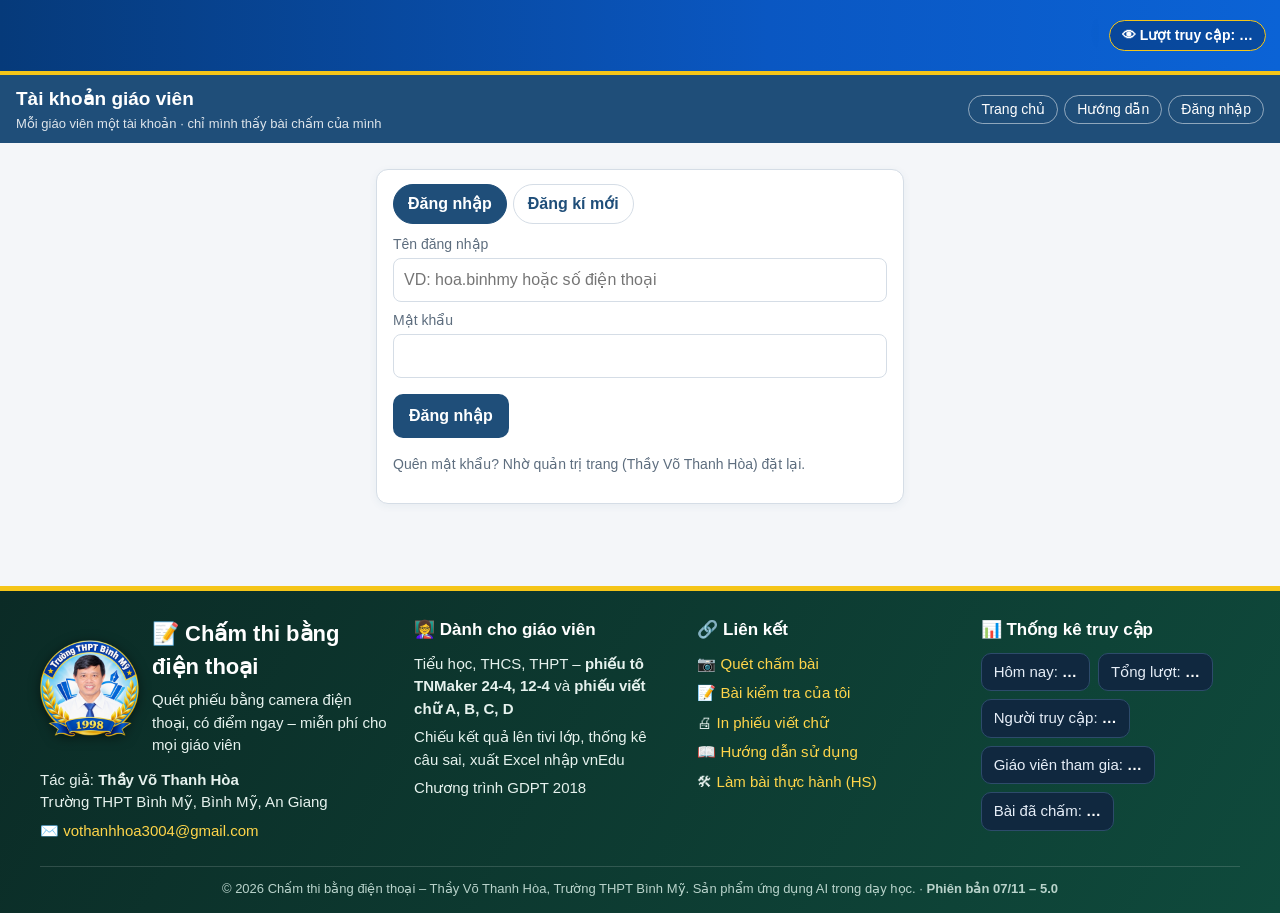
<file: taikhoan.html>
<!doctype html>
<html lang="vi">
<head>
<meta charset="utf-8">
<meta name="viewport" content="width=device-width, initial-scale=1">
<title>Tài khoản giáo viên</title>
<link rel="stylesheet" href="assets/style.css">
</head>
<body>
<header class="top">
  <div><h1>Tài khoản giáo viên</h1><div class="sub">Mỗi giáo viên một tài khoản · chỉ mình thấy bài chấm của mình</div></div>
  <nav><a href="index.html">Trang chủ</a><a href="huong-dan.html">Hướng dẫn</a></nav>
</header>
<main style="max-width:560px">
  <section class="card" id="khuVao">
    <div class="tabs"><button class="tab on" data-t="dn">Đăng nhập</button><button class="tab" data-t="dk">Đăng kí mới</button></div>
    <div id="dn">
      <label>Tên đăng nhập</label><input id="dnTen" autocomplete="username" autocapitalize="none" placeholder="VD: hoa.binhmy hoặc số điện thoại">
      <label>Mật khẩu</label><input id="dnMk" type="password" autocomplete="current-password">
      <p><button id="nutDN">Đăng nhập</button></p>
      <p class="muted">Quên mật khẩu? Nhờ quản trị trang (Thầy Võ Thanh Hòa) đặt lại.</p>
    </div>
    <div id="dk" hidden>
      <label>Họ và tên giáo viên *</label><input id="dkTen" placeholder="Nguyễn Văn A">
      <div class="row">
        <div><label>Trường</label><input id="dkTruong" placeholder="THPT Bình Mỹ"></div>
        <div><label>Môn dạy</label><input id="dkMon" placeholder="Công nghệ"></div>
      </div>
      <label>Tên đăng nhập * <span class="muted">(chữ không dấu, số; ví dụ số điện thoại)</span></label>
      <input id="dkDN" autocapitalize="none" autocomplete="username">
      <div class="row">
        <div><label>Mật khẩu * (ít nhất 6 kí tự)</label><input id="dkMk" type="password" autocomplete="new-password"></div>
        <div><label>Nhập lại mật khẩu *</label><input id="dkMk2" type="password" autocomplete="new-password"></div>
      </div>
      <p class="muted">Bài chấm, điểm và ảnh phiếu của Thầy/Cô được lưu trên Google Drive của trang (do Thầy Võ Thanh Hòa quản lí), chỉ Thầy/Cô và quản trị xem được. Không ghi họ tên đầy đủ của học sinh nếu không cần; dùng số báo danh hoặc STT.</p>
      <p><button id="nutDK">Đăng kí</button></p>
    </div>
  </section>

  <section class="card" id="khuToi" hidden>
    <h2>Xin chào <span id="tenToi"></span></h2>
    <p class="muted">Tên đăng nhập: <b id="dnToi"></b> <span id="vaiTro"></span></p>
    <div class="row">
      <div><label>Họ và tên</label><input id="hsTen"></div>
      <div><label>Trường</label><input id="hsTruong"></div>
      <div><label>Môn</label><input id="hsMon"></div>
    </div>
    <p><button class="phu" id="luuHS">Lưu thông tin</button></p>
    <h2 style="margin-top:16px">Đổi mật khẩu</h2>
    <div class="row">
      <div><label>Mật khẩu cũ</label><input id="mkCu" type="password"></div>
      <div><label>Mật khẩu mới</label><input id="mkMoi" type="password"></div>
    </div>
    <p><button class="phu" id="doiMK">Đổi mật khẩu</button></p>
    <p style="display:flex;gap:8px;flex-wrap:wrap"><a class="btn" href="kithi.html">📝 Bài kiểm tra của tôi</a><a class="btn" href="quet.html">📷 Quét chấm bài</a><button class="do" id="dangXuat">Đăng xuất</button></p>
  </section>
</main>
<script src="assets/config.js"></script>
<script src="assets/app.js"></script>
<script>
const $ = (id) => document.getElementById(id), ve = new URLSearchParams(location.search).get("ve");
document.querySelectorAll(".tab").forEach((b) => (b.onclick = () => {
  document.querySelectorAll(".tab").forEach((x) => x.classList.toggle("on", x === b));
  $("dn").hidden = b.dataset.t !== "dn"; $("dk").hidden = b.dataset.t !== "dk";
}));
function xong(d) { CT.luuPhien(d); CT.toast("Đã đăng nhập", "ok"); setTimeout(() => (location.href = ve && /^[\w.-]+\.html/.test(ve) ? ve : "kithi.html"), 500); }
async function chay(btn, fn) { btn.disabled = true; try { await fn(); } catch (e) { CT.toast(e.message, "loi"); } btn.disabled = false; }
$("nutDN").onclick = () => chay($("nutDN"), async () => xong(await CT.post({ action: "dangNhap", tenDN: $("dnTen").value.trim(), matKhau: $("dnMk").value })));
$("dnMk").onkeydown = (e) => { if (e.key === "Enter") $("nutDN").click(); };
$("nutDK").onclick = () => chay($("nutDK"), async () => {
  if ($("dkMk").value !== $("dkMk2").value) throw new Error("Hai mật khẩu không giống nhau");
  xong(await CT.post({ action: "dangKy", tenDN: $("dkDN").value.trim(), matKhau: $("dkMk").value, hoTen: $("dkTen").value.trim(), truong: $("dkTruong").value.trim(), mon: $("dkMon").value.trim() }));
});
function hienToi() {
  const u = CT.toi(); $("khuVao").hidden = !!u; $("khuToi").hidden = !u; if (!u) return;
  $("tenToi").textContent = u.hoTen; $("dnToi").textContent = u.tenDN; $("vaiTro").innerHTML = u.vaiTro === "admin" ? '<span class="tag ok">Quản trị</span>' : "";
  $("hsTen").value = u.hoTen || ""; $("hsTruong").value = u.truong || ""; $("hsMon").value = u.mon || "";
}
$("luuHS").onclick = () => chay($("luuHS"), async () => {
  const t = await CT.post({ action: "capNhatHoSo", hoTen: $("hsTen").value.trim(), truong: $("hsTruong").value.trim(), mon: $("hsMon").value.trim() });
  CT.LS.set("toi", JSON.stringify(t)); hienToi(); CT.toast("Đã lưu", "ok");
});
$("doiMK").onclick = () => chay($("doiMK"), async () => { await CT.post({ action: "doiMatKhau", cu: $("mkCu").value, moi: $("mkMoi").value }); $("mkCu").value = $("mkMoi").value = ""; CT.toast("Đã đổi mật khẩu", "ok"); });
$("dangXuat").onclick = CT.dangXuat;
hienToi();
if (CT.daDangNhap()) CT.post({ action: "toi" }).then((t) => { CT.LS.set("toi", JSON.stringify(t)); hienToi(); }).catch(() => {});
</script>
</body>
</html>
</file>
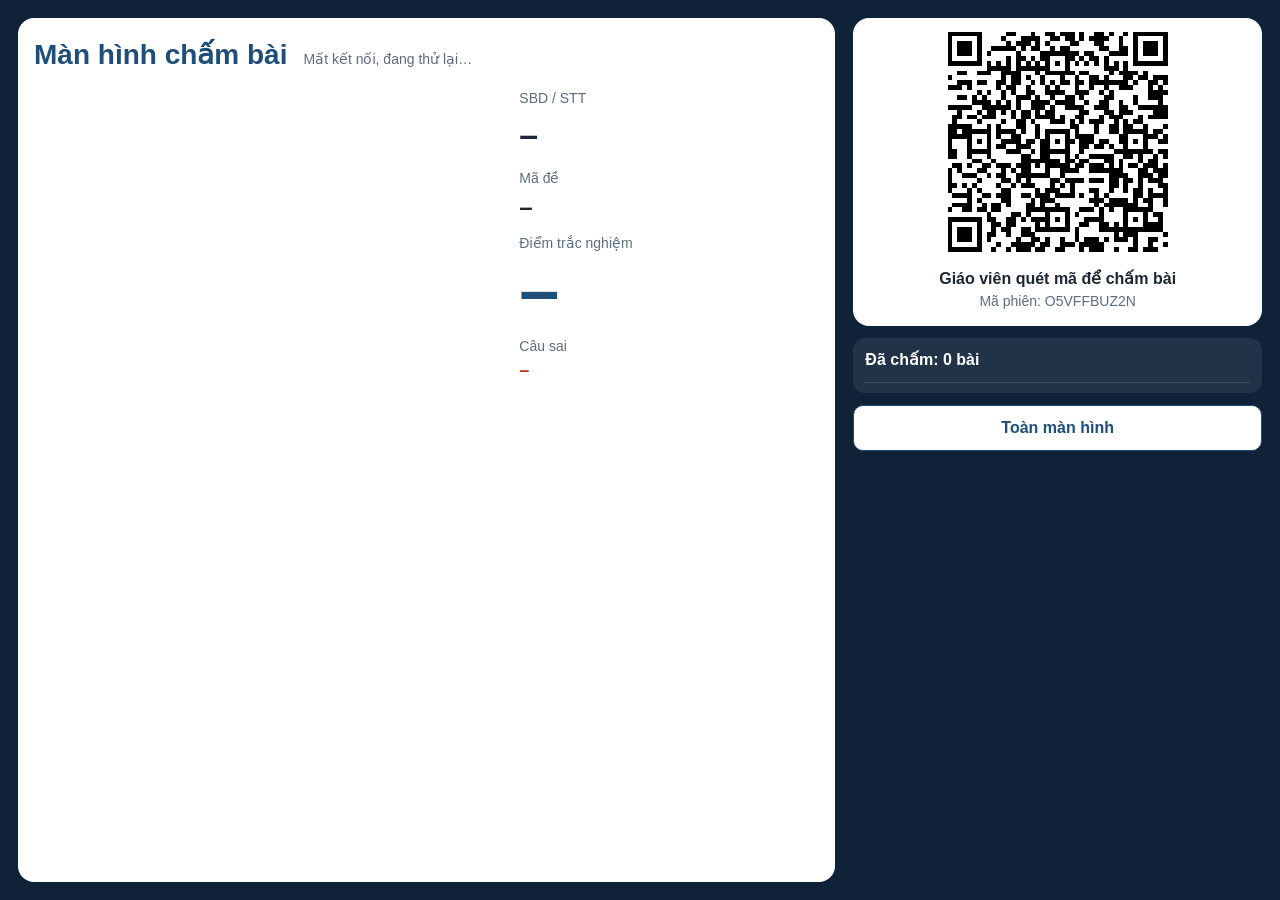
<file: tv.html>
<!doctype html>
<html lang="vi">
<head>
<meta charset="utf-8">
<meta name="viewport" content="width=device-width, initial-scale=1">
<title>Màn hình lớp</title>
<link rel="stylesheet" href="assets/style.css">
<script src="assets/vendor/qrcode.min.js"></script>
</head>
<body class="tv">
<div class="tvwrap">
  <div class="tvmain">
    <div style="display:flex;align-items:baseline;gap:16px;flex-wrap:wrap">
      <h1 style="margin:0;color:var(--xanh);font-size:28px" id="tieuDe">Màn hình chấm bài</h1>
      <span class="muted" id="trangThai">Đang chờ giáo viên quét mã QR…</span>
    </div>
    <div id="moi" style="flex:1;display:flex;gap:18px;align-items:flex-start;margin-top:12px;min-height:0">
      <img id="anh" alt="" style="flex:1;min-width:0">
      <div style="width:300px">
        <div class="muted">SBD / STT</div><div style="font-size:34px;font-weight:800" id="sbd">–</div>
        <div class="muted" style="margin-top:8px">Mã đề</div><div style="font-size:24px;font-weight:700" id="made">–</div>
        <div class="muted" style="margin-top:8px">Điểm trắc nghiệm</div><div class="diem" style="font-size:72px" id="diem">–</div>
        <div class="muted" style="margin-top:10px">Câu sai</div><div id="sai" style="font-size:18px;font-weight:600;color:var(--do)">–</div>
        <div id="co" style="margin-top:8px"></div>
      </div>
    </div>
  </div>
  <div class="tvside">
    <div class="qr"><div id="qrc"></div><div style="margin-top:8px;font-weight:700">Giáo viên quét mã để chấm bài</div>
      <div class="muted" id="maPhien"></div>
      <div id="oKT" hidden style="margin-top:8px;text-align:left"><label style="color:var(--phu);font-size:13px">Bài kiểm tra chấm trên điện thoại</label><select id="ktTV"></select>
        <div class="muted" style="font-size:12px;margin-top:4px">Điện thoại quét mã → Thầy/Cô bấm <b>Cho phép</b> ở đây là chấm luôn, không cần đăng nhập.</div></div>
      <div id="xinNoi"></div></div>
    <div class="lich"><b>Đã chấm: <span id="dem">0</span> bài</b><div id="lich" style="display:block"></div></div>
    <button class="phu" onclick="document.documentElement.requestFullscreen&&document.documentElement.requestFullscreen()">Toàn màn hình</button>
  </div>
</div>
<script src="assets/config.js"></script>
<script src="assets/app.js"></script>
<script>
const $ = (id) => document.getElementById(id), qs = new URLSearchParams(location.search);
const lop = qs.get("lop") || "", kithi = qs.get("kithi") || "";
let phien = sessionStorage.getItem("ct_phien_" + lop);
if (!phien) { phien = (Math.random().toString(36).slice(2, 7) + Math.random().toString(36).slice(2, 7)).toUpperCase(); sessionStorage.setItem("ct_phien_" + lop, phien); }
$("tieuDe").textContent = lop ? `Lớp ${lop} – chấm bài` : "Màn hình chấm bài";
$("maPhien").textContent = "Mã phiên: " + phien;
const base = location.href.replace(/tv\.html.*$/, "");
const link = `${base}quet.html?phien=${phien}&lop=${encodeURIComponent(lop)}${kithi ? "&kithi=" + encodeURIComponent(kithi) : ""}`;
let qrObj = new QRCode($("qrc"), { text: link, width: 220, height: 220 }), maQR = "", hetQR = 0;
function veQR() {
  const kt = $("ktTV").value || kithi;
  const l = `${base}quet.html?phien=${phien}&lop=${encodeURIComponent(lop)}${kt ? "&kithi=" + encodeURIComponent(kt) : ""}${maQR ? "&ma=" + maQR : ""}`;
  qrObj.clear(); qrObj.makeCode(l);
}
/* Giáo viên đã đăng nhập trên laptop: mã QR kèm mã nối, điện thoại quét xong chờ giáo viên bấm Cho phép */
async function taoQR() {
  if (!CT.daDangNhap() || !CT.ready()) return;
  try {
    const o = await CT.post({ action: "qrTao" }); maQR = o.ma; hetQR = o.hetHan - 60000;
    if (!$("ktTV").options.length) {
      const ds = await CT.post({ action: "dsKiThi" });
      $("ktTV").innerHTML = ds.map((k) => `<option value="${CT.esc(k.id)}">${CT.esc(k.ten)}</option>`).join("");
      const want = kithi || CT.LS.get("kithi", ""); if (want && ds.some((k) => k.id === want)) $("ktTV").value = want;
      $("oKT").hidden = !ds.length;
    }
    veQR();
  } catch (e) {}
}
$("ktTV").onchange = () => { CT.LS.set("kithi", $("ktTV").value); veQR(); };
async function xemXin() {
  if (!maQR) return;
  if (Date.now() > hetQR) { await taoQR(); return; }
  try {
    const o = await CT.post({ action: "qrTrangThai", ma: maQR }), khoa = o.yc.map((y) => y.id).join(",");
    if (khoa === xemXin.khoa) return;          // không vẽ lại khi danh sách yêu cầu không đổi (tránh bấm trượt nút)
    xemXin.khoa = khoa;
    $("xinNoi").innerHTML = o.yc.map((y) => `<div class="xin"><div>📱 <b>${CT.esc(y.tb)}</b> muốn chấm bài bằng tài khoản của Thầy/Cô</div>
      <div style="display:flex;gap:6px;margin-top:6px"><button class="luc" data-ok="${y.id}">✓ Cho phép</button><button class="do" data-no="${y.id}">✕ Từ chối</button></div></div>`).join("");
    document.querySelectorAll("[data-ok],[data-no]").forEach((b) => (b.onclick = async () => {
      b.disabled = true; try { await CT.post({ action: "qrDuyet", ma: maQR, id: b.dataset.ok || b.dataset.no, dongY: !!b.dataset.ok }); } catch (e) {}
      b.closest(".xin").remove(); xemXin.khoa = null;
    }));
  } catch (e) {}
}
taoQR(); setInterval(xemXin, 2500);
let sau = 0, dem = 0;
async function poll() {
  try {
    if (CT.ready()) {
      const ds = await CT.get({ api: "tv", phien, sau });
      for (const it of ds) {
        sau = Math.max(sau, it.t); dem++;
        $("trangThai").textContent = "Đang chấm…";
        $("anh").src = it.anhNho || ""; $("sbd").textContent = it.sbd + (it.ten ? " – " + it.ten : ""); $("made").textContent = it.made;
        $("diem").textContent = CT.fmt(it.diem);
        $("sai").textContent = (it.sai && it.sai.length) ? it.sai.join(", ") : "Không sai câu nào 🎉";
        $("co").innerHTML = (it.co || []).map((f) => `<div class="tag canh" style="margin:2px 0">${CT.esc(f)}</div>`).join("");
        $("dem").textContent = dem;
        $("lich").insertAdjacentHTML("afterbegin", `<div><span>SBD ${CT.esc(it.sbd)}</span><b>${CT.fmt(it.diem)}</b></div>`);
      }
    } else $("trangThai").textContent = "Chưa cấu hình API_URL";
  } catch (e) { $("trangThai").textContent = "Mất kết nối, đang thử lại…"; }
  setTimeout(poll, 2500);
}
poll();
</script>
</body>
</html>
</file>
<file: assets/style.css>
:root{--xanh:#1f4e79;--xanh-nhat:#e8f1fb;--do:#c0392b;--luc:#1e8449;--vang:#b7950b;--nen:#f4f6f9;--chu:#1d2733;--phu:#5d6d7e;--vien:#d5dde6}
[hidden]{display:none!important}
*{box-sizing:border-box}
html,body{margin:0;background:var(--nen);color:var(--chu);font-family:"Segoe UI",Roboto,Arial,sans-serif;font-size:16px;line-height:1.5}
a{color:var(--xanh)}
header.top{background:var(--xanh);color:#fff;padding:10px 16px;display:flex;align-items:center;gap:12px;flex-wrap:wrap}
header.top h1{font-size:19px;margin:0;font-weight:700}
header.top .sub{font-size:13px;opacity:.85}
header.top nav{margin-left:auto;display:flex;gap:6px;flex-wrap:wrap}
header.top nav a{color:#fff;text-decoration:none;border:1px solid rgba(255,255,255,.5);border-radius:999px;padding:3px 12px;font-size:14px}
main{max-width:1100px;margin:0 auto;padding:14px 16px 40px}
.card{background:#fff;border:1px solid var(--vien);border-radius:12px;padding:14px 16px;margin:12px 0;box-shadow:0 2px 8px rgba(31,78,121,.06)}
.card h2{font-size:17px;margin:0 0 10px;color:var(--xanh)}
label{display:block;font-size:14px;color:var(--phu);margin:8px 0 3px}
input,select,textarea{width:100%;font:inherit;padding:9px 10px;border:1px solid var(--vien);border-radius:8px;background:#fff}
textarea{min-height:120px;font-family:Consolas,monospace;font-size:13px}
.row{display:flex;gap:10px;flex-wrap:wrap}.row>*{flex:1 1 160px}
button,.btn{font:inherit;border:0;border-radius:10px;padding:10px 16px;background:var(--xanh);color:#fff;cursor:pointer;font-weight:600;text-decoration:none;display:inline-block}
button.phu,.btn.phu{background:#fff;color:var(--xanh);border:1px solid var(--xanh)}
button.do{background:var(--do)}button.luc{background:var(--luc)}
button:disabled{opacity:.5;cursor:default}
.muted{color:var(--phu);font-size:14px}
table{border-collapse:collapse;width:100%;background:#fff;font-size:14px}
th,td{border:1px solid var(--vien);padding:6px 8px;text-align:center}
th{background:var(--xanh-nhat)}
.tag{display:inline-block;border-radius:999px;padding:1px 9px;font-size:13px;font-weight:600}
.tag.ok{background:#e4f4ea;color:var(--luc)}.tag.loi{background:#fdecea;color:var(--do)}.tag.canh{background:#fff4d6;color:#8a6d00}
#toast{position:fixed;left:50%;bottom:24px;transform:translateX(-50%) translateY(30px);opacity:0;transition:.25s;background:#1d2733;color:#fff;padding:10px 18px;border-radius:999px;z-index:99;max-width:92vw;text-align:center}
#toast.show{opacity:1;transform:translateX(-50%)}#toast.loi{background:var(--do)}#toast.ok{background:var(--luc)}
/* trang quét */
.cam{position:relative;background:#000;border-radius:12px;overflow:hidden;aspect-ratio:3/4;max-height:70vh;margin:0 auto}
.cam video,.cam canvas{position:absolute;inset:0;width:100%;height:100%;object-fit:cover}
.cam .hint{position:absolute;left:0;right:0;bottom:0;background:rgba(0,0,0,.55);color:#fff;text-align:center;padding:8px;font-size:15px}
.cam .khung{position:absolute;inset:6%;border:3px dashed rgba(255,255,255,.6);border-radius:10px;pointer-events:none}
.cam.thay .khung{border-color:#2ecc71;border-style:solid}
.ketqua img{max-width:100%;border-radius:8px;border:1px solid var(--vien)}
.diem{font-size:44px;font-weight:800;color:var(--xanh);line-height:1}
.luoi{display:grid;grid-template-columns:repeat(auto-fill,minmax(54px,1fr));gap:4px;margin-top:8px}
.o{border-radius:6px;padding:3px 0;text-align:center;font-size:13px;font-weight:600}
.o.d{background:#e4f4ea;color:var(--luc)}.o.s{background:#fdecea;color:var(--do)}.o.t{background:#f2f3f4;color:var(--phu)}
/* tivi */
body.tv{background:#0f2238;color:#fff}
.tvwrap{display:grid;grid-template-columns:2fr 1fr;gap:18px;padding:18px;height:100vh}
.tvmain{background:#fff;color:var(--chu);border-radius:16px;padding:16px;display:flex;flex-direction:column;overflow:hidden}
.tvmain img{max-height:62vh;object-fit:contain;border-radius:10px;background:#f2f3f4}
.tvside{display:flex;flex-direction:column;gap:12px;overflow:auto}
.qr{background:#fff;border-radius:16px;padding:14px;text-align:center;color:var(--chu)}
.qr #qrc{display:inline-block}
.lich{background:rgba(255,255,255,.08);border-radius:12px;padding:10px 12px}
.lich div{display:flex;justify-content:space-between;border-bottom:1px solid rgba(255,255,255,.12);padding:5px 0}
@media (max-width:800px){.tvwrap{grid-template-columns:1fr;height:auto}}
/* thẻ chọn, hộp thoại, hướng dẫn nhanh */
.tabs{display:flex;gap:6px;margin-bottom:10px;flex-wrap:wrap}
.tab{background:#fff;color:var(--xanh);border:1px solid var(--vien);border-radius:999px;padding:7px 14px}
.tab.on{background:var(--xanh);color:#fff;border-color:var(--xanh)}
.buoc{counter-reset:b;list-style:none;padding:0;margin:0;display:grid;gap:8px;grid-template-columns:repeat(auto-fit,minmax(210px,1fr))}
.buoc li{counter-increment:b;background:var(--xanh-nhat);border-radius:10px;padding:10px 12px 10px 46px;position:relative;font-size:15px}
.buoc li::before{content:counter(b);position:absolute;left:10px;top:10px;width:26px;height:26px;border-radius:50%;background:var(--xanh);color:#fff;font-weight:700;display:grid;place-items:center}
.hop{position:fixed;inset:0;background:rgba(0,0,0,.6);display:flex;align-items:center;justify-content:center;z-index:50;padding:16px}
.hop>div{background:#fff;border-radius:12px;max-width:min(96vw,900px);max-height:92vh;overflow:auto;padding:12px}
.hop img{max-width:100%;display:block}
td .nho{padding:4px 9px;font-size:13px;border-radius:7px}
.vtluoi{display:grid;grid-template-columns:repeat(auto-fill,minmax(232px,1fr));gap:6px;margin-top:8px}
.vto{border:1px solid var(--vien);border-radius:8px;padding:5px;display:flex;align-items:center;gap:6px;background:#fff;min-width:0}
.vto.can{border-color:#e0b000;background:#fff8e1}.vto.d{border-color:#9bd3ae;background:#effaf2}.vto.s{border-color:#f0a9a0;background:#fdf0ee}
.vto canvas{width:60px;height:38px;border-radius:4px;background:#f6f6f6;flex:0 0 auto}
.vto b{min-width:22px}
.vto .chon{display:flex;gap:2px}.vto .chon button{padding:5px 9px;min-width:30px;font-size:13px;border-radius:6px;background:#fff;color:var(--chu);border:1px solid var(--vien)}
.vto .chon button.on{background:var(--xanh);color:#fff;border-color:var(--xanh)}
/* nút lưu luôn ở đáy màn hình điện thoại khi xem kết quả */
.thanhLuu{position:sticky;bottom:0;background:#fff;padding:10px 0 12px;z-index:5;box-shadow:0 -8px 12px -10px rgba(0,0,0,.25)}
/* ---------- dải chữ chạy (logo dẫn đầu, chữ rượt theo) ---------- */
.bang{background:linear-gradient(90deg,#063a7a,#0a57c2 60%,#0b63d6);border-bottom:4px solid #f5c518;display:flex;align-items:center;gap:10px;padding:6px 14px;overflow:hidden}
.bang .ray{flex:1;overflow:hidden;white-space:nowrap;min-width:0;mask-image:linear-gradient(90deg,transparent,#000 3%,#000 97%,transparent)}
.bang .chay{display:inline-flex;align-items:center;gap:12px;padding-left:100%;animation:chayChu 22s linear -8s infinite}
.bang .chay img{width:52px;height:52px;filter:drop-shadow(0 2px 4px rgba(0,0,0,.45));animation:xoayLogo 4s linear infinite}
.bang .chay b{color:#ffe14d;font-size:21px;font-weight:800;letter-spacing:.3px;text-shadow:0 1px 2px rgba(0,0,0,.4)}
.bang:hover .chay{animation-play-state:paused}
@keyframes chayChu{to{transform:translateX(-100%)}}
@keyframes xoayLogo{to{transform:rotate(360deg)}}
.bang .dem{flex:0 0 auto;color:#fff;border:1.5px solid #f5c518;background:rgba(0,0,0,.25);border-radius:999px;padding:4px 12px;font-weight:700;font-size:14px;white-space:nowrap}
@media (max-width:640px){.bang .chay b{font-size:16px}.bang .chay img{width:40px;height:40px}.bang .dem{font-size:12px;padding:3px 9px}}
@media (prefers-reduced-motion:reduce){.bang .chay{animation-duration:60s}.bang .chay img{animation-duration:20s}}
/* ---------- chân trang ---------- */
.chantrang{background:linear-gradient(120deg,#0b2b26,#0f4a3c);color:#e6f2ee;border-top:5px solid #f5c518;margin-top:30px;padding:26px 16px 14px;font-size:15px}
.chantrang .cot{max-width:1200px;margin:0 auto;display:grid;grid-template-columns:1.35fr 1fr 1fr 1fr;gap:24px}
.chantrang h3{margin:0 0 10px;font-size:17px;color:#fff}
.chantrang a{color:#ffd54a;text-decoration:none}.chantrang a:hover{text-decoration:underline}
.chantrang .tg{display:flex;gap:12px;align-items:center}.chantrang .tg img{width:100px;height:100px;flex:0 0 auto;filter:drop-shadow(0 2px 6px rgba(0,0,0,.5))}
.chantrang .tg h3{font-size:22px;margin:0 0 4px}
.chantrang p{margin:6px 0;line-height:1.5}
.chantrang ul{list-style:none;padding:0;margin:0}.chantrang li{margin:7px 0}
.chantrang .so{display:flex;flex-wrap:wrap;gap:8px}
.chantrang .so span{background:#10283f;border:1px solid #2d4b6b;border-radius:10px;padding:7px 12px;color:#e6eef8}.chantrang .so b{color:#fff}
.chantrang .duoi{max-width:1200px;margin:18px auto 0;border-top:1px solid rgba(255,255,255,.15);padding-top:12px;text-align:center;font-size:13px;color:#b9d3cb}
@media (max-width:900px){.chantrang .cot{grid-template-columns:1fr 1fr}}
@media (max-width:560px){.chantrang .cot{grid-template-columns:1fr}}
@media print{.bang,.chantrang{display:none!important}}
/* tự luận + AI */
.tlbox{border:1px solid #cfe0f5;background:#f7fbff;border-radius:10px;padding:10px;margin-top:10px}
.tltrang{display:flex;gap:6px;flex-wrap:wrap;margin-top:6px;align-items:center}
.tltrang .tt{position:relative}.tltrang img{height:64px;border-radius:6px;border:1px solid var(--vien)}
.tltrang .tt button{position:absolute;top:-6px;right:-6px;padding:1px 6px;font-size:11px;border-radius:999px}
.aikq{background:#fff;border:1px solid #d6e4f7;border-radius:10px;padding:8px 10px;margin-top:8px}
.aikq table{font-size:13px}.aikq td{vertical-align:top}
.xin{background:#fff8e1;border:2px solid #f5c518;border-radius:10px;padding:8px;margin-top:8px;text-align:left;font-size:14px;animation:nhay .8s ease-in-out 2}
@keyframes nhay{50%{transform:scale(1.03)}}
.thanhLuu button{flex:1 1 130px!important;font-size:16px!important;padding:11px 10px!important}
.thanhLuu #boQua{flex:0 0 auto!important}
</file>
